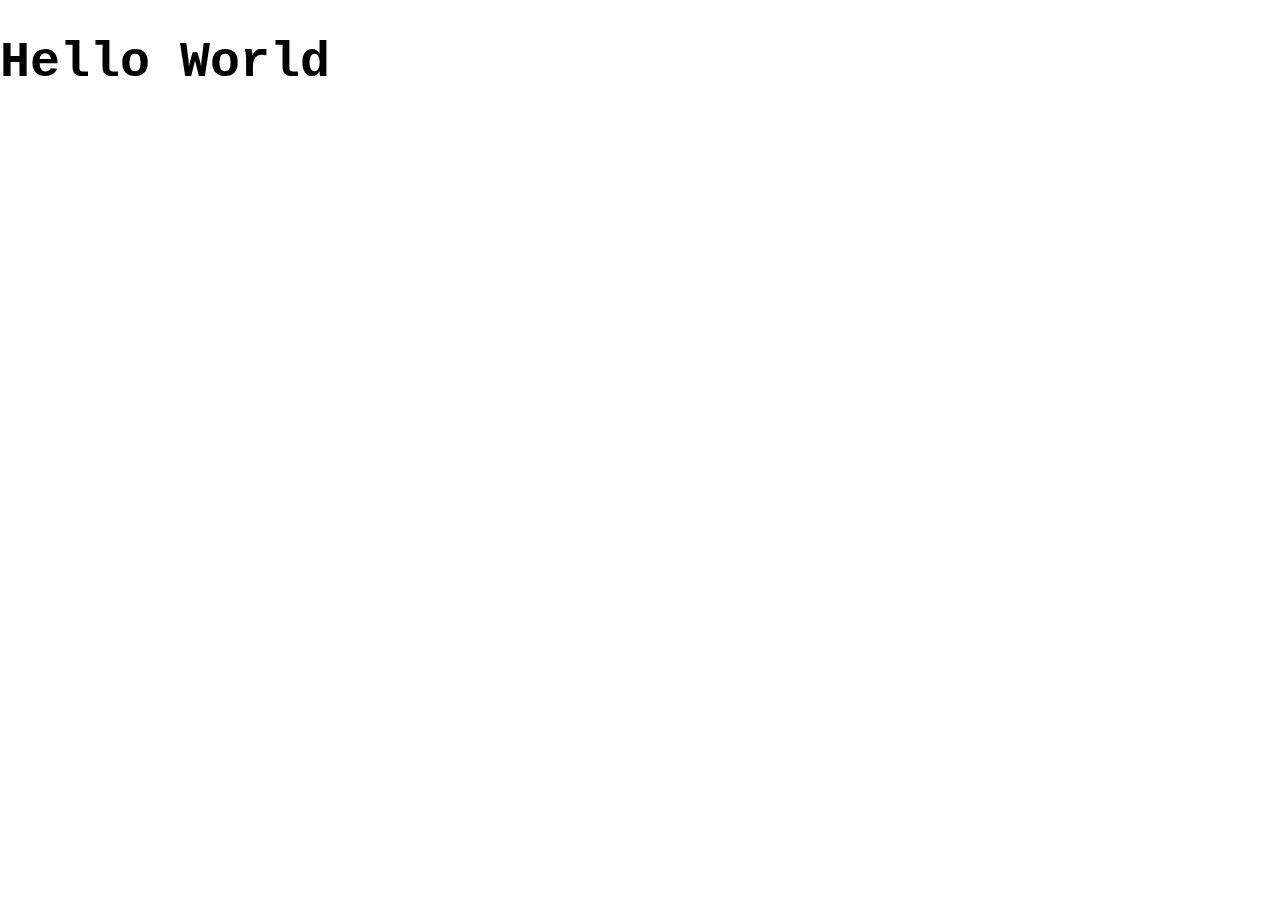
<file: CyberBS.html>
<!DOCTYPE html>
<html lang="en">
<head>
    <meta charset="UTF-8">
    <meta name="viewport" content="width=device-width, initial-scale=1.0">
    <title>Hello World</title>
    <link rel="stylesheet" href="styles.css">
</head>
<body>
    <div class="container">
        <h1>Hello World</h1>
    </div>
</body>
</html>
</file>
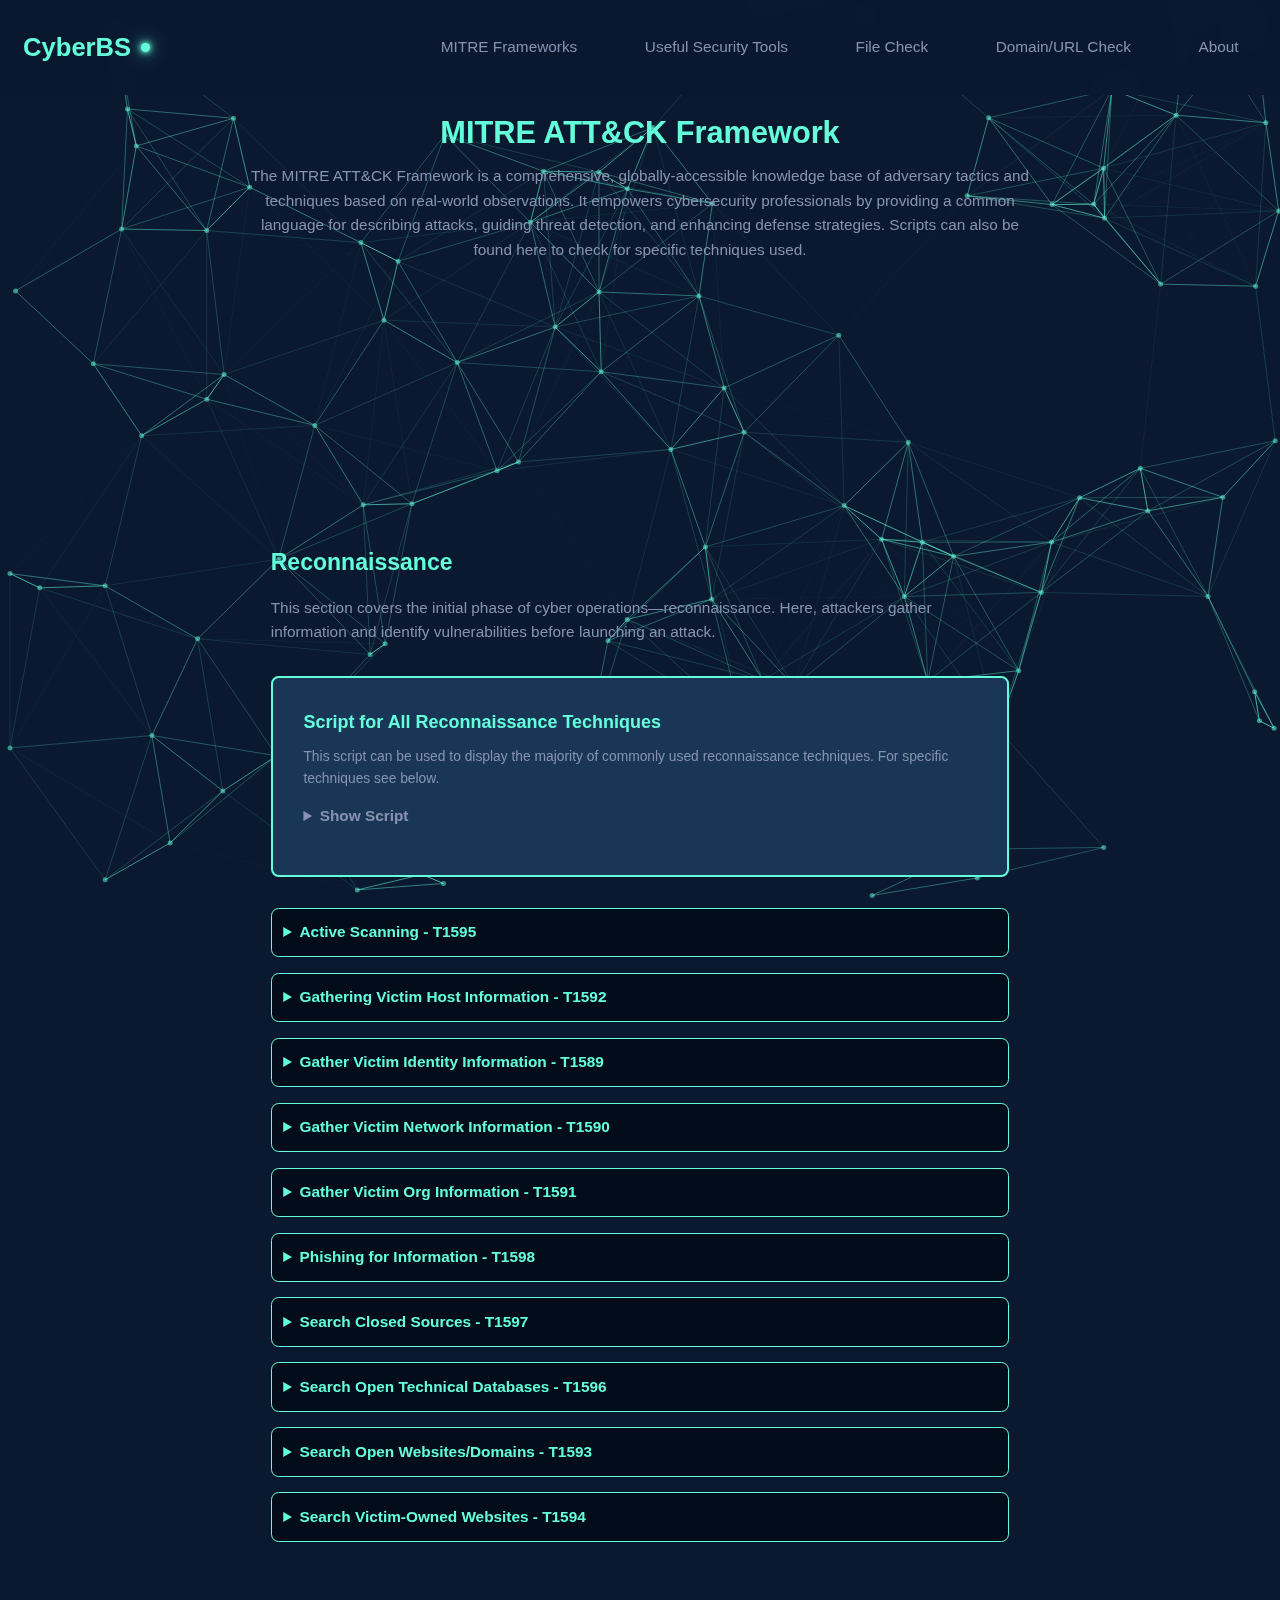
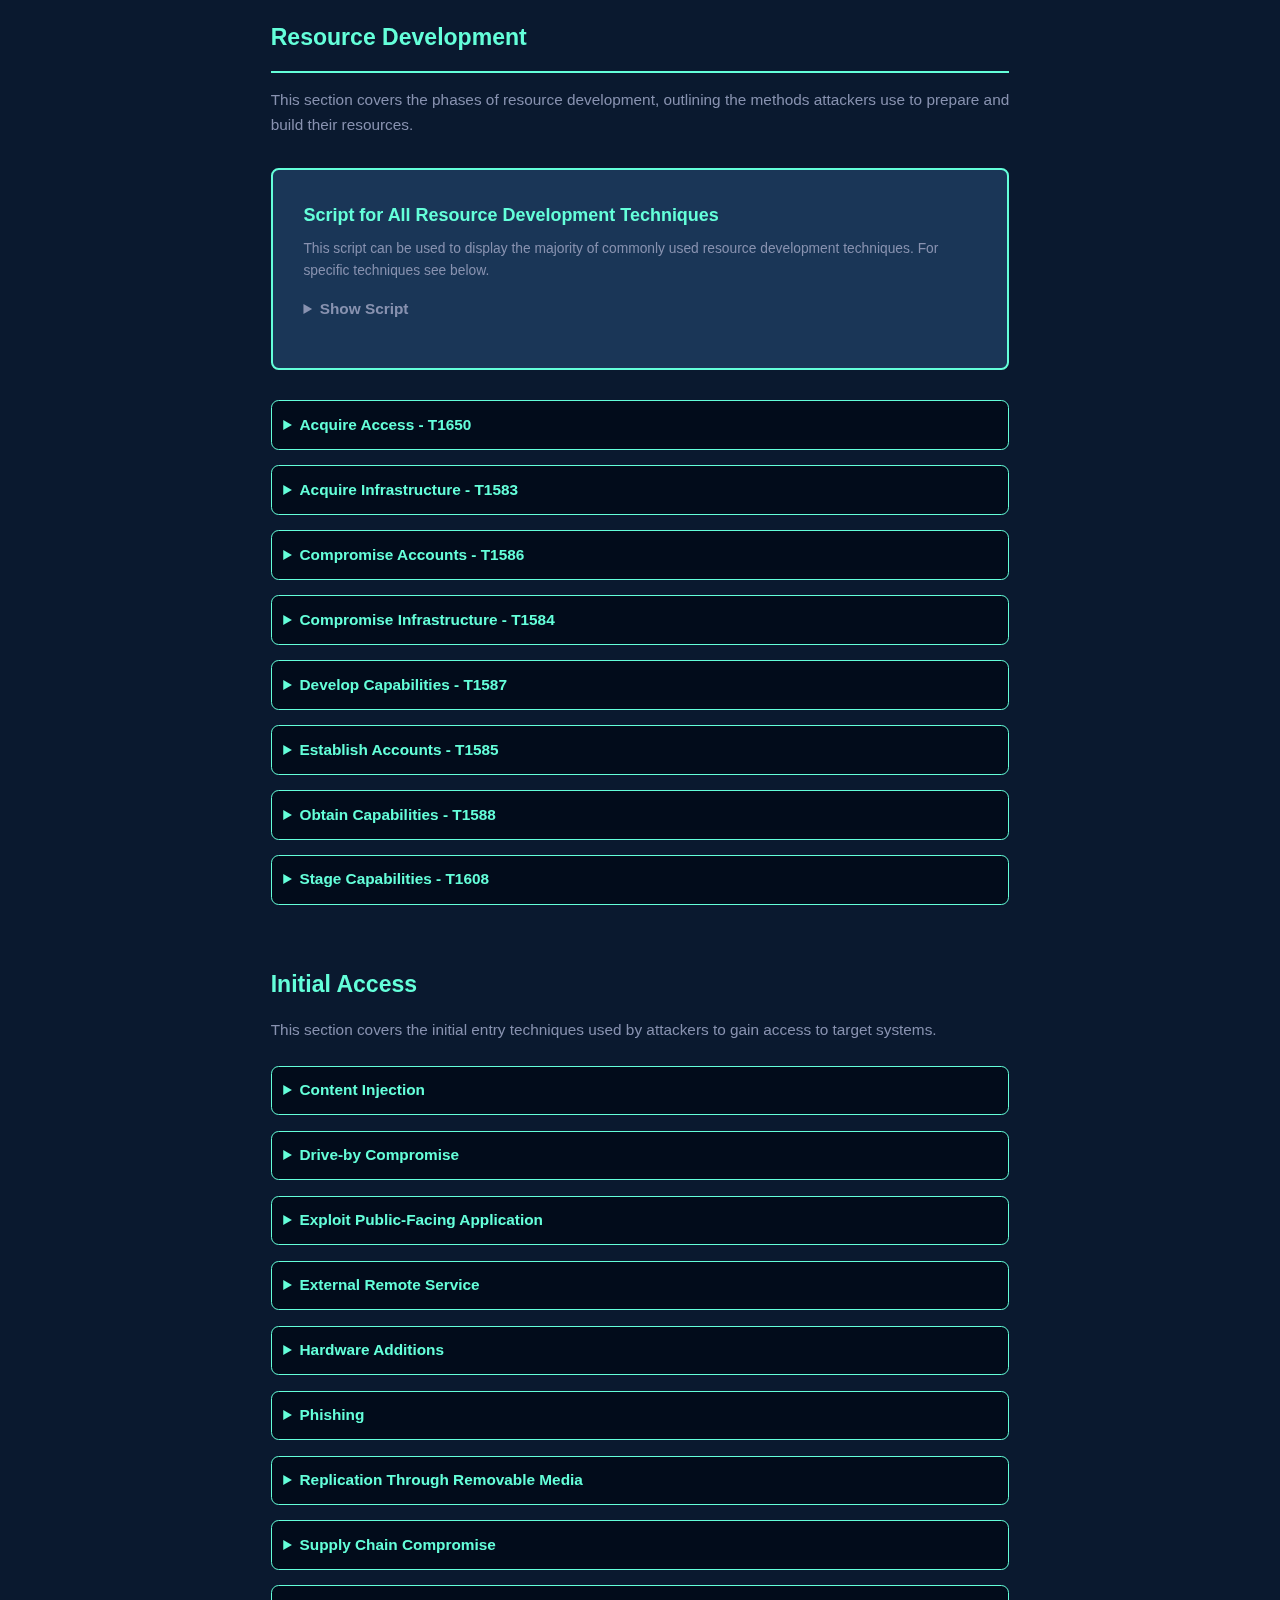
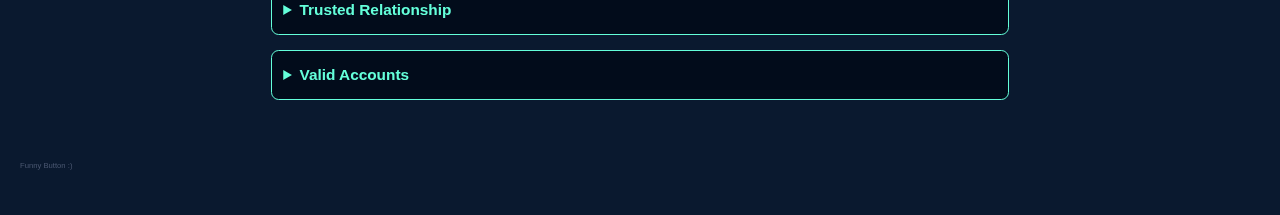
<file: pages/MITRE-ATT&CK-Framework.html>
<!DOCTYPE html>
<html lang="en">
<head>
  <meta http-equiv="X-Content-Type-Options" content="nosniff">
  <meta http-equiv="X-Frame-Options" content="DENY">
  <meta http-equiv="X-XSS-Protection" content="1; mode=block">
  <meta http-equiv="Content-Security-Policy" 
        content="default-src 'self'; 
                 script-src 'self' 'unsafe-inline' cdnjs.cloudflare.com; 
                 style-src 'self' 'unsafe-inline' cdnjs.cloudflare.com; 
                 img-src 'self' data:;
                 connect-src 'self';
                 font-src 'self' cdnjs.cloudflare.com;
                 frame-src 'none';
                 object-src 'none';
                 base-uri 'none';">
  <meta http-equiv="Strict-Transport-Security" content="max-age=31536000; includeSubDomains">
  <meta http-equiv="Referrer-Policy" content="strict-origin-when-cross-origin">
  <meta http-equiv="Permissions-Policy" content="geolocation=(), microphone=(), camera=(), usb=()">
  <meta http-equiv="Cache-Control" content="no-store, max-age=0">
  <meta http-equiv="Set-Cookie" content="name=value; Secure; HttpOnly; SameSite=Strict; Path=/">
  <meta charset="UTF-8">
  <link rel="icon" type="image/png" href="/favicon.png">
  <meta name="description" content="CyberBS | Cybersecurity. Discover tools, scans, and resources - Your go-to library for all things cybersecurity.">
  <meta name="viewport" content="width=device-width, initial-scale=1">
  <title>CyberBS | Cybersecurity Redefined</title>
  
  <link rel="stylesheet" 
    href="https://cdnjs.cloudflare.com/ajax/libs/font-awesome/6.0.0/css/all.min.css"
    integrity="sha512-9usAa10IRO0HhonpyAIVpjrylPvoDwiPUiKdWk5t3PyolY1cOd4DSE0Ga+ri4AuTroPR5aQvXU9xC6qOPnzFeg=="
    crossorigin="anonymous"
    referrerpolicy="no-referrer">

  <style>
    :root {
      --deep-space: #0a192f;
      --quantum-teal: #64ffda;
      --nebula-blue: #1a3657;
      --stellar-gray: #8892b0;
      --event-horizon: #020c1b;
    }
    html {
      font-size: clamp(12px, 1.2vw, 16px);
      overflow-y: scroll;
    }
    * {
      margin: 0;
      padding: 0;
      box-sizing: border-box;
      font-family: 'Inter', sans-serif;
    }
    body {
      background: var(--deep-space);
      color: var(--stellar-gray);
      line-height: 1.6;
      overflow-x: hidden;
    }
    /* Network canvas */
    .network-canvas {
      position: fixed;
      width: 100vw;
      height: 100vh;
      z-index: -1;
      pointer-events: none;
      will-change: transform;
    }
    /* NAVBAR */
    nav {
      position: fixed;
      top: 0;
      left: 0;
      width: 100%;
      z-index: 2;
      padding: clamp(0.75rem, 5%, 1.5rem);
      display: flex;
      justify-content: space-between;
      align-items: center;
      background: rgba(10, 25, 47, 0.97);
      backdrop-filter: blur(12px);
    }
    .progress-bar {
      position: absolute;
      bottom: 0;
      left: 0;
      height: 2px;
      background-color: var(--quantum-teal);
      width: 0;
      transition: width 0.2s ease;
    }
    .logo {
      font-size: clamp(1.5rem, 2vw, 2rem);
      font-weight: 600;
      color: var(--quantum-teal);
      position: relative;
      animation: glow 2s infinite alternate;
      text-decoration: none;
      display: flex;
      align-items: center;
    }
    .logo .pulsing-dot {
      width: 0.625rem;
      height: 0.625rem;
      background-color: var(--quantum-teal);
      border-radius: 50%;
      margin-left: 0.625rem;
      animation: pulse 1.5s infinite;
      box-shadow: 0 0 0.3125rem var(--quantum-teal),
                  0 0 0.625rem var(--quantum-teal),
                  0 0 1.25rem var(--quantum-teal);
    }
    @keyframes pulse {
      0% { transform: scale(0.8); opacity: 0.7; }
      50% { transform: scale(1.2); opacity: 1; }
      100% { transform: scale(0.8); opacity: 0.7; }
    }
    @keyframes glow {
      0% { text-shadow: 0 0 0.3125rem rgba(100, 255, 218, 0.5), 0 0 0.625rem rgba(100, 255, 218, 0.5); }
      100% { text-shadow: 0 0 1.25rem rgba(100, 255, 218, 0.8), 0 0 1.875rem rgba(100, 255, 218, 0.8); }
    }
    .logo::after {
      content: '';
      position: absolute;
      width: 100%;
      height: 0.125rem;
      background: var(--quantum-teal);
      bottom: -0.3125rem;
      left: 0;
      transform: scaleX(0);
      transform-origin: right;
      transition: transform 0.5s ease-in-out;
    }
    .logo:hover::after {
      transform: scaleX(1);
      transform-origin: left;
    }
    .nav-group {
      display: flex;
      gap: clamp(1rem, 3vw, 2rem);
    }
    .nav-item {
      position: relative;
      padding: 0.8rem 1.2rem;
      cursor: pointer;
      color: var(--stellar-gray);
      transition: all 0.3s ease;
    }
    .nav-item:hover { color: var(--quantum-teal); }
    .nav-item a {
      display: block;
      color: inherit;
      text-decoration: none;
    }
    /* Dropdown styling */
    .nav-item .dropdown-item {
      position: relative;
      display: block;
      padding: 1rem 1.5rem;
      color: var(--stellar-gray);
      text-decoration: none;
      transition: color 0.2s ease;
    }
    .nav-item .dropdown-item::before {
      content: '';
      position: absolute;
      bottom: 0;
      left: 0;
      width: 0%;
      height: 0.125rem;
      background-color: var(--quantum-teal);
      transition: width 0.3s ease;
    }
    .nav-item .dropdown-item:hover::before {
      width: 100%;
    }
    .nav-item .dropdown-item:hover {
      color: var(--quantum-teal);
      background: rgba(100, 255, 218, 0.05);
    }
    .dropdown {
      position: absolute;
      top: 100%;
      left: 0;
      background: rgba(10, 25, 47, 0.98);
      min-width: 15rem;
      display: none;
      border: 0.0625rem solid rgba(100, 255, 218, 0.1);
      border-radius: 0.25rem;
      box-shadow: 0 0.625rem 1.875rem rgba(2, 12, 27, 0.5);
      padding: 0.5rem 0;
      opacity: 0;
      transform: translateY(-0.625rem);
      transition: all 0.3s ease;
      margin-top: 0.5rem;
      z-index: 1000;
    }
    .nav-item:hover .dropdown,
    .dropdown:hover {
      display: block;
      opacity: 1;
      transform: translateY(0);
    }
    .hamburger {
      display: none;
      background: none;
      border: none;
      color: var(--quantum-teal);
      font-size: clamp(1.5rem, 4vw, 2rem);
      cursor: pointer;
      padding: 0.5rem;
    }
    @media (max-width: 768px) {
      .nav-group {
        position: fixed;
        top: 4.5rem;
        right: 0;
        background: var(--deep-space);
        flex-direction: column;
        width: min(90vw, 300px);
        padding: 1.5rem;
        transform: translateX(100%);
        border: 1px solid rgba(100, 255, 218, 0.1);
        transition: transform 0.3s ease;
      }
      .nav-group.active { transform: translateX(0); }
      .hamburger { display: block; }
      .dropdown {
        position: static;
        margin-top: 0.5rem;
        box-shadow: none;
        border: none;
      }
    }
    /* MITRE section and additional styles */
    #mitre-attack-description {
      text-align: center;
      margin-top: 6rem;
      padding: 1rem;
    }
    #mitre-attack-description h2 {
      color: var(--quantum-teal);
      font-size: clamp(1.5rem, 2.5vw, 2rem);
    }
    #mitre-attack-description p {
      color: var(--stellar-gray);
      max-width: 800px;
      margin: 0.5rem auto;
      font-size: clamp(1rem, 1.2vw, 1.125rem);
    }
    .mitre-boxes-container {
      display: flex;
      flex-wrap: wrap;
      justify-content: center;
      gap: 1rem;
      margin: 0 auto;
      max-width: 1200px;
    }
    .mitre-box {
      background: var(--deep-space);
      border: 2px solid var(--quantum-teal);
      color: var(--quantum-teal);
      padding: 0.75rem 1.5rem;
      font-size: clamp(0.9rem, 1.2vw, 1rem);
      cursor: pointer;
      border-radius: 0.5rem;
      transition: background 0.3s ease, transform 0.3s ease;
      opacity: 0;
      animation: fadeIn 1s forwards;
    }
    .mitre-box:hover {
      background: rgba(100, 255, 218, 0.1);
      transform: scale(1.05);
    }
    @keyframes fadeIn {
      from { opacity: 0; transform: translateY(-10px); }
      to { opacity: 1; transform: translateY(0); }
    }
    #mitre-nav {
      padding: 1rem 0;
      margin-top: 2rem;
    }
    /* Reconnaissance script area styling */
    .recon-script-area {
      background: var(--nebula-blue);
      padding: 2rem;
      margin: 2rem 0;
      border: 2px solid var(--quantum-teal);
      border-radius: 0.5rem;
    }
    .recon-script-area h3 {
      color: var(--quantum-teal);
      margin-bottom: 0.5rem;
    }
    .recon-script-area p {
      color: var(--stellar-gray);
      margin-bottom: 1rem;
      font-size: 0.9rem;
    }
    .recon-script-area pre {
      background: #f5f5f5;
      color: #333;
      padding: 1rem;
      overflow-x: auto;
      border-radius: 0.5rem;
    }
    .bottom-button-container {
      text-align: left;
      padding: 20px;
      margin-bottom: 20px;
    }
    .hidden-button {
      background: none;
      border: none;
      color: var(--stellar-gray);
      font-size: 0.5rem;
      cursor: pointer;
      padding: 0;
      margin: 0;
      text-decoration: none;
      opacity: 0.5;
      transition: opacity 0.3s ease;
    }
    .hidden-button:hover { 
      opacity: 1; 
      color: var(--quantum-teal);
    }
    /* Modal Styles */
    .modal {
      position: fixed;
      top: 0;
      left: 0;
      width: 100%;
      height: 100%;
      background-color: rgba(10, 25, 47, 0.95);
      display: flex;
      justify-content: center;
      align-items: center;
      z-index: 2000;
    }
    .modal-content {
      background: var(--deep-space);
      border: 1px solid var(--quantum-teal);
      padding: 2rem;
      text-align: center;
      border-radius: 0.5rem;
      max-width: 90%;
    }
    .modal-content p {
      color: var(--stellar-gray);
      margin-bottom: 1.5rem;
      font-size: 1rem;
    }
    .modal-buttons button {
      padding: 0.5rem 1rem;
      margin: 0 0.5rem;
      border: 1px solid var(--quantum-teal);
      background: transparent;
      color: var(--quantum-teal);
      cursor: pointer;
      transition: background 0.3s ease;
    }
    .modal-buttons button:hover {
      background: rgba(100, 255, 218, 0.05);
    }
  </style>
</head>
<body>
  <!-- Network canvas -->
  <canvas class="network-canvas" id="networkCanvas"></canvas>
  
  <!-- NAVBAR -->
  <nav>
    <a href="/index.html" class="logo">CyberBS<span class="pulsing-dot"></span></a>
    <button class="hamburger" aria-label="Menu">☰</button>
    <div class="nav-group">
      <div class="nav-item">
        MITRE Frameworks
        <div class="dropdown">
          <a href="/pages/MITRE-ATT&CK-Framework.html" class="dropdown-item" rel="noopener noreferrer">MITRE ATT&CK Framework</a>
          <div class="dropdown-item">MITRE D3FEND Framework</div>
          <div class="dropdown-item">MITRE Engage Framework</div>
        </div>
      </div>
      <div class="nav-item">
        Useful Security Tools
        <div class="dropdown">
          <div class="dropdown-item">System Checking Tools</div>
          <div class="dropdown-item">System Remediation Tools</div>
        </div>
      </div>
      <div class="nav-item">
        File Check
        <div class="dropdown">
          <a href="/pages/File-Virus-Scan.html" class="dropdown-item" rel="noopener noreferrer">File Virus Check</a>
          <div class="dropdown-item">File Data Viewer</div>
          <div class="dropdown-item">File EXIF Extractor</div>
        </div>
      </div>
      <div class="nav-item">
        Domain/URL Check
        <div class="dropdown">
          <div class="dropdown-item">URL Check</div>
          <div class="dropdown-item">Domain Check Tools</div>
        </div>
      </div>
      <div class="nav-item">
        <a href="/pages/About.html" rel="noopener noreferrer">About</a>
      </div>
    </div>
    <div class="progress-bar"></div>
  </nav>
  
  <!-- MITRE ATT&CK Framework Central Description -->
  <section id="mitre-attack-description">
    <h2>MITRE ATT&CK Framework</h2>
    <p>
      The MITRE ATT&CK Framework is a comprehensive, globally-accessible knowledge base of adversary tactics and techniques based on real-world observations.
      It empowers cybersecurity professionals by providing a common language for describing attacks, guiding threat detection, and enhancing defense strategies.
      Scripts can also be found here to check for specific techniques used.
    </p>
  </section>
  
  <!-- MITRE Navigation Boxes Section -->
  <section id="mitre-nav">
    <div class="mitre-boxes-container">
      <button class="mitre-box" data-target="section-reconnaissance">Reconnaissance</button>
      <button class="mitre-box" data-target="section-resource-development">Resource Development</button>
      <button class="mitre-box" data-target="section-initial-access">Initial Access</button>
      <button class="mitre-box" data-target="section-execution">Execution</button>
      <button class="mitre-box" data-target="section-persistence">Persistence</button>
      <button class="mitre-box" data-target="section-privilege-escalation">Privilege Escalation</button>
      <button class="mitre-box" data-target="section-defense-evasion">Defense Evasion</button>
      <button class="mitre-box" data-target="section-credential-access">Credential Access</button>
      <button class="mitre-box" data-target="section-discovery">Discovery</button>
      <button class="mitre-box" data-target="section-lateral-movement">Lateral Movement</button>
      <button class="mitre-box" data-target="section-collection">Collection</button>
      <button class="mitre-box" data-target="section-command-and-control">Command and Control</button>
      <button class="mitre-box" data-target="section-exfiltration">Exfiltration</button>
      <button class="mitre-box" data-target="section-impact">Impact</button>
    </div>
  </section>
  
  <!-- Reconnaissance Section (Full) -->
  <section id="section-reconnaissance" style="padding: 2rem; max-width: 800px; margin: auto; text-align: left;">
    <h2 style="color: var(--quantum-teal); margin-bottom: 1rem;">Reconnaissance</h2>
    <p style="color: var(--stellar-gray); margin-bottom: 1.5rem;">
      This section covers the initial phase of cyber operations—reconnaissance. Here, attackers gather information and identify vulnerabilities before launching an attack.
    </p>
    
    <!-- Reconnaissance Script Area -->
    <section class="recon-script-area">
      <h3>Script for All Reconnaissance Techniques</h3>
      <p>This script can be used to display the majority of commonly used reconnaissance techniques. For specific techniques see below.</p>
      <details>
        <summary style="cursor: pointer; font-weight: bold; margin-bottom: 1rem;">Show Script</summary>
        <pre>
// Reconnaissance script placeholder
function reconnaissanceScript() {
    // Implement reconnaissance techniques here
    console.log("Reconnaissance in progress...");
}
        </pre>
      </details>
    </section>
    
    <!-- Active Scanning -->
    <details style="background: var(--event-horizon); border: 1px solid var(--quantum-teal); border-radius: 0.5rem; margin-bottom: 1rem; padding: 0.75rem;">
      <summary style="cursor: pointer; font-weight: bold; color: var(--quantum-teal);">Active Scanning - T1595</summary>
      <p style="color: var(--stellar-gray); margin-top: 0.5rem;">
        Techniques include ping sweeps, port scanning, and banner grabbing to map out network structures and detect live hosts.
      </p>
      <!-- Sub-dropdown for Scanning IP Blocks -->
      <details style="background: var(--deep-space); border: 1px solid var(--quantum-teal); border-radius: 0.5rem; margin: 0.5rem 0; padding: 0.5rem;">
        <summary style="cursor: pointer; font-weight: bold; color: var(--quantum-teal);">Scanning IP Blocks - T1595.001</summary>
        <p style="color: var(--stellar-gray); margin-top: 0.5rem;">Description for Scanning IP Blocks</p>
        <details style="margin-top: 0.5rem;">
          <summary style="cursor: pointer; font-weight: bold;">Show Code</summary>
          <pre>
// Code block for Scanning IP Blocks
console.log("Scanning IP Blocks snippet");
          </pre>
        </details>
      </details>
      <!-- Sub-dropdown for Vulnerability Scanning -->
      <details style="background: var(--deep-space); border: 1px solid var(--quantum-teal); border-radius: 0.5rem; margin: 0.5rem 0; padding: 0.5rem;">
        <summary style="cursor: pointer; font-weight: bold; color: var(--quantum-teal);">Vulnerability Scanning - T1595.002</summary>
        <p style="color: var(--stellar-gray); margin-top: 0.5rem;">Description for Vulnerability Scanning.</p>
        <details style="margin-top: 0.5rem;">
          <summary style="cursor: pointer; font-weight: bold;">Show Code</summary>
          <pre>
// Code block for Vulnerability Scanning
console.log("Vulnerability Scanning snippet");
          </pre>
        </details>
      </details>
      <!-- Sub-dropdown for Wordlist Scanning -->
      <details style="background: var(--deep-space); border: 1px solid var(--quantum-teal); border-radius: 0.5rem; margin: 0.5rem 0; padding: 0.5rem;">
        <summary style="cursor: pointer; font-weight: bold; color: var(--quantum-teal);">Wordlist Scanning - T1595.003</summary>
        <p style="color: var(--stellar-gray); margin-top: 0.5rem;">Description for Wordlist Scanning</p>
        <details style="margin-top: 0.5rem;">
          <summary style="cursor: pointer; font-weight: bold;">Show Code</summary>
          <pre>
// Code block for Wordlist Scanning
console.log("Wordlist Scanning snippet");
          </pre>
        </details>
      </details>
    </details>
    
    <!-- Gathering Victim Host Information -->
    <details style="background: var(--event-horizon); border: 1px solid var(--quantum-teal); border-radius: 0.5rem; margin-bottom: 1rem; padding: 0.75rem;">
      <summary style="cursor: pointer; font-weight: bold; color: var(--quantum-teal);">Gathering Victim Host Information - T1592</summary>
      <p style="color: var(--stellar-gray); margin-top: 0.5rem;">
        This phase involves collecting detailed information about the victim's host including its hardware, software, firmware, and client configurations.
      </p>
      <!-- Hardware -->
      <details style="background: var(--deep-space); border: 1px solid var(--quantum-teal); border-radius: 0.5rem; margin: 0.5rem 0; padding: 0.5rem;">
        <summary style="cursor: pointer; font-weight: bold; color: var(--quantum-teal);">Hardware - T1592.001</summary>
        <p style="color: var(--stellar-gray); margin-top: 0.5rem;">Description for hardware enumeration and inventory.</p>
        <details style="margin-top: 0.5rem;">
          <summary style="cursor: pointer; font-weight: bold;">Show Code</summary>
          <pre>
// Code block for Hardware enumeration
console.log("Gathering Hardware information snippet");
          </pre>
        </details>
      </details>
      <!-- Software -->
      <details style="background: var(--deep-space); border: 1px solid var(--quantum-teal); border-radius: 0.5rem; margin: 0.5rem 0; padding: 0.5rem;">
        <summary style="cursor: pointer; font-weight: bold; color: var(--quantum-teal);">Software - T1592.002</summary>
        <p style="color: var(--stellar-gray); margin-top: 0.5rem;">Description for software inventory and version detection.</p>
        <details style="margin-top: 0.5rem;">
          <summary style="cursor: pointer; font-weight: bold;">Show Code</summary>
          <pre>
// Code block for Software inventory
console.log("Gathering Software information snippet");
          </pre>
        </details>
      </details>
      <!-- Firmware -->
      <details style="background: var(--deep-space); border: 1px solid var(--quantum-teal); border-radius: 0.5rem; margin: 0.5rem 0; padding: 0.5rem;">
        <summary style="cursor: pointer; font-weight: bold; color: var(--quantum-teal);">Firmware - T1592.003</summary>
        <p style="color: var(--stellar-gray); margin-top: 0.5rem;">Description for identifying firmware versions and potential vulnerabilities.</p>
        <details style="margin-top: 0.5rem;">
          <summary style="cursor: pointer; font-weight: bold;">Show Code</summary>
          <pre>
// Code block for Firmware details
console.log("Gathering Firmware information snippet");
          </pre>
        </details>
      </details>
      <!-- Client Configurations -->
      <details style="background: var(--deep-space); border: 1px solid var(--quantum-teal); border-radius: 0.5rem; margin: 0.5rem 0; padding: 0.5rem;">
        <summary style="cursor: pointer; font-weight: bold; color: var(--quantum-teal);">Client Configurations - T1592.004</summary>
        <p style="color: var(--stellar-gray); margin-top: 0.5rem;">Description for gathering client configuration details such as network settings and installed services.</p>
        <details style="margin-top: 0.5rem;">
          <summary style="cursor: pointer; font-weight: bold;">Show Code</summary>
          <pre>
// Code block for Client Configurations
console.log("Gathering Client Configurations snippet");
          </pre>
        </details>
      </details>
    </details>
    
    <!-- Gather Victim Identity Information -->
    <details style="background: var(--event-horizon); border: 1px solid var(--quantum-teal); border-radius: 0.5rem; padding: 0.75rem;">
      <summary style="cursor: pointer; font-weight: bold; color: var(--quantum-teal);">Gather Victim Identity Information - T1589</summary>
      <p style="color: var(--stellar-gray); margin-top: 0.5rem;">
        This phase focuses on collecting identity-related details such as credentials, email addresses, and employee names to build a profile of the target.
      </p>
      <!-- Credentials -->
      <details style="background: var(--deep-space); border: 1px solid var(--quantum-teal); border-radius: 0.5rem; margin: 0.5rem 0; padding: 0.5rem;">
        <summary style="cursor: pointer; font-weight: bold; color: var(--quantum-teal);">Credentials - T1589.001</summary>
        <p style="color: var(--stellar-gray); margin-top: 0.5rem;">Description for harvesting user credentials and login details.</p>
        <details style="margin-top: 0.5rem;">
          <summary style="cursor: pointer; font-weight: bold;">Show Code</summary>
          <pre>
// Code block for Credentials harvesting
console.log("Gathering Credentials snippet");
          </pre>
        </details>
      </details>
      <!-- Email Addresses -->
      <details style="background: var(--deep-space); border: 1px solid var(--quantum-teal); border-radius: 0.5rem; margin: 0.5rem 0; padding: 0.5rem;">
        <summary style="cursor: pointer; font-weight: bold; color: var(--quantum-teal);">Email Addresses - T1589.002</summary>
        <p style="color: var(--stellar-gray); margin-top: 0.5rem;">Description for extracting email addresses from public sources and breaches.</p>
        <details style="margin-top: 0.5rem;">
          <summary style="cursor: pointer; font-weight: bold;">Show Code</summary>
          <pre>
// Code block for Email Addresses extraction
console.log("Gathering Email Addresses snippet");
          </pre>
        </details>
      </details>
      <!-- Employee Names -->
      <details style="background: var(--deep-space); border: 1px solid var(--quantum-teal); border-radius: 0.5rem; margin: 0.5rem 0; padding: 0.5rem;">
        <summary style="cursor: pointer; font-weight: bold; color: var(--quantum-teal);">Employee Names - T1589.003</summary>
        <p style="color: var(--stellar-gray); margin-top: 0.5rem;">Description for identifying and gathering employee names from social media and company directories.</p>
        <details style="margin-top: 0.5rem;">
          <summary style="cursor: pointer; font-weight: bold;">Show Code</summary>
          <pre>
// Code block for Employee Names retrieval
console.log("Gathering Employee Names snippet");
          </pre>
        </details>
      </details>
    </details>
    
    <!-- Gather Victim Network Information -->
    <details style="background: var(--event-horizon); border: 1px solid var(--quantum-teal); border-radius: 0.5rem; margin: 1rem 0; padding: 0.75rem;">
      <summary style="cursor: pointer; font-weight: bold; color: var(--quantum-teal);">Gather Victim Network Information - T1590</summary>
      <p style="color: var(--stellar-gray); margin-top: 0.5rem;">
        Collect network-related details such as IP addresses, Active Directory mappings, and network device inventories.
      </p>
      <!-- Domain Properties -->
      <details style="background: var(--deep-space); border: 1px solid var(--quantum-teal); border-radius: 0.5rem; margin: 0.5rem 0; padding: 0.5rem;">
        <summary style="cursor: pointer; font-weight: bold; color: var(--quantum-teal);">Domain Properties - T1590.001</summary>
        <p style="color: var(--stellar-gray); margin-top: 0.5rem;">Identify and enumerate domain-related properties of the victim network.</p>
        <details style="margin-top: 0.5rem;">
          <summary style="cursor: pointer; font-weight: bold;">Show Code</summary>
          <pre>
// Code snippet for Domain Properties discovery
console.log("Domain Properties snippet");
          </pre>
        </details>
      </details>
      <!-- DNS -->
      <details style="background: var(--deep-space); border: 1px solid var(--quantum-teal); border-radius: 0.5rem; margin: 0.5rem 0; padding: 0.5rem;">
        <summary style="cursor: pointer; font-weight: bold; color: var(--quantum-teal);">DNS - T1590.002</summary>
        <p style="color: var(--stellar-gray); margin-top: 0.5rem;">Map and enumerate the victim’s DNS records and Active Directory mappings.</p>
        <details style="margin-top: 0.5rem;">
          <summary style="cursor: pointer; font-weight: bold;">Show Code</summary>
          <pre>
// Code snippet for DNS mapping
console.log("DNS mapping snippet");
          </pre>
        </details>
      </details>
      <!-- Network Trust Dependencies -->
      <details style="background: var(--deep-space); border: 1px solid var(--quantum-teal); border-radius: 0.5rem; margin: 0.5rem 0; padding: 0.5rem;">
        <summary style="cursor: pointer; font-weight: bold; color: var(--quantum-teal);">Network Trust Dependencies - T1590.003</summary>
        <p style="color: var(--stellar-gray); margin-top: 0.5rem;">Enumerate trust relationships and dependencies within the victim network.</p>
        <details style="margin-top: 0.5rem;">
          <summary style="cursor: pointer; font-weight: bold;">Show Code</summary>
          <pre>
// Code snippet for Network Trust Dependencies
console.log("Network Trust Dependencies snippet");
          </pre>
        </details>
      </details>
      <!-- Network Topology -->
      <details style="background: var(--deep-space); border: 1px solid var(--quantum-teal); border-radius: 0.5rem; margin: 0.5rem 0; padding: 0.5rem;">
        <summary style="cursor: pointer; font-weight: bold; color: var(--quantum-teal);">Network Topology - T1590.004</summary>
        <p style="color: var(--stellar-gray); margin-top: 0.5rem;">Visualize and analyze the layout of the victim's network devices and connections.</p>
        <details style="margin-top: 0.5rem;">
          <summary style="cursor: pointer; font-weight: bold;">Show Code</summary>
          <pre>
// Code snippet for Network Topology mapping
console.log("Network Topology snippet");
          </pre>
        </details>
      </details>
      <!-- IP Addresses -->
      <details style="background: var(--deep-space); border: 1px solid var(--quantum-teal); border-radius: 0.5rem; margin: 0.5rem 0; padding: 0.5rem;">
        <summary style="cursor: pointer; font-weight: bold; color: var(--quantum-teal);">IP Addresses - T1590.005</summary>
        <p style="color: var(--stellar-gray); margin-top: 0.5rem;">Enumerate IP addresses assigned to the victim network.</p>
        <details style="margin-top: 0.5rem;">
          <summary style="cursor: pointer; font-weight: bold;">Show Code</summary>
          <pre>
// Code snippet for IP Addresses enumeration
console.log("IP Addresses snippet");
          </pre>
        </details>
      </details>
      <!-- Network Security Appliances -->
      <details style="background: var(--deep-space); border: 1px solid var(--quantum-teal); border-radius: 0.5rem; margin: 0.5rem 0; padding: 0.5rem;">
        <summary style="cursor: pointer; font-weight: bold; color: var(--quantum-teal);">Network Security Appliances - T1590.006</summary>
        <p style="color: var(--stellar-gray); margin-top: 0.5rem;">Identify and enumerate firewalls, IDS/IPS, and other security appliances protecting the victim network.</p>
        <details style="margin-top: 0.5rem;">
          <summary style="cursor: pointer; font-weight: bold;">Show Code</summary>
          <pre>
// Code snippet for Network Security Appliances discovery
console.log("Network Security Appliances snippet");
          </pre>
        </details>
      </details>
    </details>
    
    <!-- Gather Victim Org Information -->
    <details style="background: var(--event-horizon); border: 1px solid var(--quantum-teal); border-radius: 0.5rem; margin: 1rem 0; padding: 0.75rem;">
      <summary style="cursor: pointer; font-weight: bold; color: var(--quantum-teal);">Gather Victim Org Information - T1591</summary>
      <p style="color: var(--stellar-gray); margin-top: 0.5rem;">
        Collecting organization details such as name, location, size, and type.
      </p>
      <!-- Determine Physical Locations -->
      <details style="background: var(--deep-space); border: 1px solid var(--quantum-teal); border-radius: 0.5rem; margin: 0.5rem 0; padding: 0.5rem;">
        <summary style="cursor: pointer; font-weight: bold; color: var(--quantum-teal);">Determine Physical Locations - T1591.001</summary>
        <p style="color: var(--stellar-gray); margin-top: 0.5rem;">Retrieve the official name and known aliases of the organization.</p>
        <details style="margin-top: 0.5rem;">
          <summary style="cursor: pointer; font-weight: bold;">Show Code</summary>
          <pre>
// Code snippet for retrieving organization name
console.log("Gathering Organization Name snippet");
          </pre>
        </details>
      </details>
      <!-- Business Relationships -->
      <details style="background: var(--deep-space); border: 1px solid var(--quantum-teal); border-radius: 0.5rem; margin: 0.5rem 0; padding: 0.5rem;">
        <summary style="cursor: pointer; font-weight: bold; color: var(--quantum-teal);">Business Relationships - T1591.002</summary>
        <p style="color: var(--stellar-gray); margin-top: 0.5rem;">Determine the headquarters and branch locations.</p>
        <details style="margin-top: 0.5rem;">
          <summary style="cursor: pointer; font-weight: bold;">Show Code</summary>
          <pre>
// Code snippet for retrieving organization location
console.log("Gathering Organization Location snippet");
          </pre>
        </details>
      </details>
      <!-- Identify Business Tempo -->
      <details style="background: var(--deep-space); border: 1px solid var(--quantum-teal); border-radius: 0.5rem; margin: 0.5rem 0; padding: 0.5rem;">
        <summary style="cursor: pointer; font-weight: bold; color: var(--quantum-teal);">Identify Business Tempo - T1591.003</summary>
        <p style="color: var(--stellar-gray); margin-top: 0.5rem;">Identify the number of employees and revenue scale.</p>
        <details style="margin-top: 0.5rem;">
          <summary style="cursor: pointer; font-weight: bold;">Show Code</summary>
          <pre>
// Code snippet for retrieving organization size
console.log("Gathering Organization Size snippet");
          </pre>
        </details>
      </details>
      <!-- Identify Roles -->
      <details style="background: var(--deep-space); border: 1px solid var(--quantum-teal); border-radius: 0.5rem; margin: 0.5rem 0; padding: 0.5rem;">
        <summary style="cursor: pointer; font-weight: bold; color: var(--quantum-teal);">Identify Roles - T1591.004</summary>
        <p style="color: var(--stellar-gray); margin-top: 0.5rem;">Classify the organization (public, private, government, etc.).</p>
        <details style="margin-top: 0.5rem;">
          <summary style="cursor: pointer; font-weight: bold;">Show Code</summary>
          <pre>
// Code snippet for retrieving organization type
console.log("Gathering Organization Type snippet");
          </pre>
        </details>
      </details>
    </details>
    
    <!-- Phishing for Information -->
    <details style="background: var(--event-horizon); border: 1px solid var(--quantum-teal); border-radius: 0.5rem; margin: 1rem 0; padding: 0.75rem;">
      <summary style="cursor: pointer; font-weight: bold; color: var(--quantum-teal);">Phishing for Information - T1598</summary>
      <p style="color: var(--stellar-gray); margin-top: 0.5rem;">
        Techniques targeting users to extract sensitive data via deceptive communications.
      </p>
      <!-- Spear Phishing -->
      <details style="background: var(--deep-space); border: 1px solid var(--quantum-teal); border-radius: 0.5rem; margin: 0.5rem 0; padding: 0.5rem;">
        <summary style="cursor: pointer; font-weight: bold; color: var(--quantum-teal);">Spearphishing Service - T1598.001</summary>
        <p style="color: var(--stellar-gray); margin-top: 0.5rem;">Targeted phishing to specific individuals within the organization.</p>
        <details style="margin-top: 0.5rem;">
          <summary style="cursor: pointer; font-weight: bold;">Show Code</summary>
          <pre>
// Code snippet for spear phishing technique
console.log("Spear Phishing snippet");
          </pre>
        </details>
      </details>
      <!-- Whaling -->
      <details style="background: var(--deep-space); border: 1px solid var(--quantum-teal); border-radius: 0.5rem; margin: 0.5rem 0; padding: 0.5rem;">
        <summary style="cursor: pointer; font-weight: bold; color: var(--quantum-teal);">Spearphishing Attachment - T1598.002</summary>
        <p style="color: var(--stellar-gray); margin-top: 0.5rem;">Phishing targeting high-level executives.</p>
        <details style="margin-top: 0.5rem;">
          <summary style="cursor: pointer; font-weight: bold;">Show Code</summary>
          <pre>
// Code snippet for whaling technique
console.log("Whaling snippet");
          </pre>
        </details>
      </details>
      <!-- Clone Phishing -->
      <details style="background: var(--deep-space); border: 1px solid var(--quantum-teal); border-radius: 0.5rem; margin: 0.5rem 0; padding: 0.5rem;">
        <summary style="cursor: pointer; font-weight: bold; color: var(--quantum-teal);">Spearphishing Link - T1598.003</summary>
        <p style="color: var(--stellar-gray); margin-top: 0.5rem;">Duplicate legitimate emails with malicious modifications.</p>
        <details style="margin-top: 0.5rem;">
          <summary style="cursor: pointer; font-weight: bold;">Show Code</summary>
          <pre>
// Code snippet for clone phishing technique
console.log("Clone Phishing snippet");
          </pre>
        </details>
      </details>
      <!-- Vishing -->
      <details style="background: var(--deep-space); border: 1px solid var(--quantum-teal); border-radius: 0.5rem; margin: 0.5rem 0; padding: 0.5rem;">
        <summary style="cursor: pointer; font-weight: bold; color: var(--quantum-teal);">Spearphishing Voice - T1598.004</summary>
        <p style="color: var(--stellar-gray); margin-top: 0.5rem;">Voice phishing to trick users into divulging information.</p>
        <details style="margin-top: 0.5rem;">
          <summary style="cursor: pointer; font-weight: bold;">Show Code</summary>
          <pre>
// Code snippet for vishing technique
console.log("Vishing snippet");
          </pre>
        </details>
      </details>
    </details>
    
    <!-- Search Closed Sources -->
    <details style="background: var(--event-horizon); border: 1px solid var(--quantum-teal); border-radius: 0.5rem; margin: 1rem 0; padding: 0.75rem;">
      <summary style="cursor: pointer; font-weight: bold; color: var(--quantum-teal);">Search Closed Sources - T1597</summary>
      <p style="color: var(--stellar-gray); margin-top: 0.5rem;">
        Accessing non-public databases and internal document repositories.
      </p>
      <!-- Threat Intel Vendors -->
      <details style="background: var(--deep-space); border: 1px solid var(--quantum-teal); border-radius: 0.5rem; margin: 0.5rem 0; padding: 0.5rem;">
        <summary style="cursor: pointer; font-weight: bold;">Threat Intel Vendors - T1597.001</summary>
        <p style="color: var(--stellar-gray); margin-top: 0.5rem;">Query internal or subscription-based databases.</p>
        <details style="margin-top: 0.5rem;">
          <summary style="cursor: pointer; font-weight: bold;">Show Code</summary>
          <pre>
// Code snippet for querying a private database
console.log("Private Database query snippet");
          </pre>
        </details>
      </details>
      <!-- Purchase Technical Data -->
      <details style="background: var(--deep-space); border: 1px solid var(--quantum-teal); border-radius: 0.5rem; margin: 0.5rem 0; padding: 0.5rem;">
        <summary style="cursor: pointer; font-weight: bold;">Purchase Technical Data - T1597.002</summary>
        <p style="color: var(--stellar-gray); margin-top: 0.5rem;">Search through company archives and secured documents.</p>
        <details style="margin-top: 0.5rem;">
          <summary style="cursor: pointer; font-weight: bold;">Show Code</summary>
          <pre>
// Code snippet for accessing internal repositories
console.log("Internal Repositories query snippet");
          </pre>
        </details>
      </details>
    </details>
    
    <!-- Search Open Technical Databases -->
    <details style="background: var(--event-horizon); border: 1px solid var(--quantum-teal); border-radius: 0.5rem; margin: 1rem 0; padding: 0.75rem;">
      <summary style="cursor: pointer; font-weight: bold; color: var(--quantum-teal);">Search Open Technical Databases - T1596</summary>
      <p style="color: var(--stellar-gray); margin-top: 0.5rem;">
        Query open-source technical databases for publicly available network and vulnerability data.
      </p>
      <!-- DNS/Passive DNS -->
      <details style="background: var(--deep-space); border: 1px solid var(--quantum-teal); border-radius: 0.5rem; margin: 0.5rem 0; padding: 0.5rem;">
        <summary style="cursor: pointer; font-weight: bold;">DNS/Passive DNS - T1596.001</summary>
        <p style="color: var(--stellar-gray); margin-top: 0.5rem;">Search the Shodan database for exposed devices and services.</p>
        <details style="margin-top: 0.5rem;">
          <summary style="cursor: pointer; font-weight: bold;">Show Code</summary>
          <pre>
// Code snippet for querying Shodan
console.log("Shodan query snippet");
          </pre>
        </details>
      </details>
      <!-- WHOIS -->
      <details style="background: var(--deep-space); border: 1px solid var(--quantum-teal); border-radius: 0.5rem; margin: 0.5rem 0; padding: 0.5rem;">
        <summary style="cursor: pointer; font-weight: bold;">WHOIS - T1596.002</summary>
        <p style="color: var(--stellar-gray); margin-top: 0.5rem;">Utilize Censys for detailed internet-wide scanning information.</p>
        <details style="margin-top: 0.5rem;">
          <summary style="cursor: pointer; font-weight: bold;">Show Code</summary>
          <pre>
// Code snippet for querying Censys
console.log("Censys query snippet");
          </pre>
        </details>
      </details>
      <!-- Digital Certificates -->
      <details style="background: var(--deep-space); border: 1px solid var(--quantum-teal); border-radius: 0.5rem; margin: 0.5rem 0; padding: 0.5rem;">
        <summary style="cursor: pointer; font-weight: bold;">Digital Certificates - T1596.003</summary>
        <p style="color: var(--stellar-gray); margin-top: 0.5rem;">Leverage ZoomEye to find network devices and vulnerabilities.</p>
        <details style="margin-top: 0.5rem;">
          <summary style="cursor: pointer; font-weight: bold;">Show Code</summary>
          <pre>
// Code snippet for querying ZoomEye
console.log("ZoomEye query snippet");
          </pre>
        </details>
      </details>
      <!-- CDNs -->
      <details style="background: var(--deep-space); border: 1px solid var(--quantum-teal); border-radius: 0.5rem; margin: 0.5rem 0; padding: 0.5rem;">
        <summary style="cursor: pointer; font-weight: bold;">CDNs - T1596.004</summary>
        <p style="color: var(--stellar-gray); margin-top: 0.5rem;">Access BinaryEdge data for insights into exposed infrastructure.</p>
        <details style="margin-top: 0.5rem;">
          <summary style="cursor: pointer; font-weight: bold;">Show Code</summary>
          <pre>
// Code snippet for querying BinaryEdge
console.log("BinaryEdge query snippet");
          </pre>
        </details>
      </details>
      <!-- Scan Databases -->
      <details style="background: var(--deep-space); border: 1px solid var(--quantum-teal); border-radius: 0.5rem; margin: 0.5rem 0; padding: 0.5rem;">
        <summary style="cursor: pointer; font-weight: bold;">Scan Databases - T1596.005</summary>
        <p style="color: var(--stellar-gray); margin-top: 0.5rem;">Gather threat intelligence from RiskIQ's open data sources.</p>
        <details style="margin-top: 0.5rem;">
          <summary style="cursor: pointer; font-weight: bold;">Show Code</summary>
          <pre>
// Code snippet for querying RiskIQ
console.log("RiskIQ query snippet");
          </pre>
        </details>
      </details>
    </details>
    
    <!-- Search Open Websites/Domains -->
    <details style="background: var(--event-horizon); border: 1px solid var(--quantum-teal); border-radius: 0.5rem; margin: 1rem 0; padding: 0.75rem;">
      <summary style="cursor: pointer; font-weight: bold; color: var(--quantum-teal);">Search Open Websites/Domains - T1593</summary>
      <p style="color: var(--stellar-gray); margin-top: 0.5rem;">
        Look up public website data, domain history, and subdomain information.
      </p>
      <!-- Social Media -->
      <details style="background: var(--deep-space); border: 1px solid var(--quantum-teal); border-radius: 0.5rem; margin: 0.5rem 0; padding: 0.5rem;">
        <summary style="cursor: pointer; font-weight: bold; color: var(--quantum-teal);">Social Media - T1593.001</summary>
        <p style="color: var(--stellar-gray); margin-top: 0.5rem;">Perform WHOIS lookups for registration details.</p>
        <details style="margin-top: 0.5rem;">
          <summary style="cursor: pointer; font-weight: bold;">Show Code</summary>
          <pre>
// Code snippet for WHOIS lookup
console.log("WHOIS lookup snippet");
          </pre>
        </details>
      </details>
      <!-- Domain History -->
      <details style="background: var(--deep-space); border: 1px solid var(--quantum-teal); border-radius: 0.5rem; margin: 0.5rem 0; padding: 0.5rem;">
        <summary style="cursor: pointer; font-weight: bold; color: var(--quantum-teal);">Search Engines - T1593.002</summary>
        <p style="color: var(--stellar-gray); margin-top: 0.5rem;">Retrieve historical data and changes for a domain.</p>
        <details style="margin-top: 0.5rem;">
          <summary style="cursor: pointer; font-weight: bold;">Show Code</summary>
          <pre>
// Code snippet for domain history lookup
console.log("Domain History snippet");
          </pre>
        </details>
      </details>
      <!-- Code Repositories -->
      <details style="background: var(--deep-space); border: 1px solid var(--quantum-teal); border-radius: 0.5rem; margin: 0.5rem 0; padding: 0.5rem;">
        <summary style="cursor: pointer; font-weight: bold; color: var(--quantum-teal);">Code Repositories - T1593.003</summary>
        <p style="color: var(--stellar-gray); margin-top: 0.5rem;">List and analyze subdomains for the target.</p>
        <details style="margin-top: 0.5rem;">
          <summary style="cursor: pointer; font-weight: bold;">Show Code</summary>
          <pre>
// Code snippet for subdomain enumeration
console.log("Subdomain Enumeration snippet");
          </pre>
        </details>
      </details>
    </details>
    
    <!-- Search Victim-Owned Websites -->
    <details style="background: var(--event-horizon); border: 1px solid var(--quantum-teal); border-radius: 0.5rem; margin: 1rem 0; padding: 0.75rem;">
      <summary style="cursor: pointer; font-weight: bold; color: var(--quantum-teal);">Search Victim-Owned Websites - T1594</summary>
      <p style="color: var(--stellar-gray); margin-top: 0.5rem;">
        Direct search of websites owned and managed by the victim organization.
      </p>
      <details style="margin-top: 0.5rem;">
        <summary style="cursor: pointer; font-weight: bold;">Show Code</summary>
        <pre>
// Code snippet for searching victim-owned websites
console.log("Victim-Owned Websites search snippet");
        </pre>
      </details>
    </details>
  </section>

<!-- Resource Development Section -->
<section id="section-resource-development" style="padding: 2rem; max-width: 800px; margin: auto; text-align: left;">
  <h2 style="color: var(--quantum-teal); margin-bottom: 1rem;">Resource Development</h2>
  <hr style="border: 1px solid var(--quantum-teal); margin: 1rem 0;">
  <p style="color: var(--stellar-gray); margin-bottom: 1.5rem;">
    This section covers the phases of resource development, outlining the methods attackers use to prepare and build their resources.
  </p>
  
  <!-- Resource Development Script Area -->
  <section class="recon-script-area">
    <h3>Script for All Resource Development Techniques</h3>
    <p>This script can be used to display the majority of commonly used resource development techniques. For specific techniques see below.</p>
    <details>
      <summary style="cursor: pointer; font-weight: bold; margin-bottom: 1rem;">Show Script</summary>
      <pre>
// Resource Development script placeholder
function resourceDevelopmentScript() {
    // Implement resource development techniques here
    console.log("Resource development in progress...");
}
      </pre>
    </details>
  </section>
  
  <!-- Acquire Access (no subdropdown) -->
  <details style="background: var(--event-horizon); border: 1px solid var(--quantum-teal); border-radius: 0.5rem; margin-bottom: 1rem; padding: 0.75rem;">
    <summary style="cursor: pointer; font-weight: bold; color: var(--quantum-teal);">Acquire Access - T1650</summary>
    <p style="color: var(--stellar-gray); margin-top: 0.5rem;">Description for Acquire Access.</p>
    <details style="margin-top: 0.5rem;">
      <summary style="cursor: pointer; font-weight: bold;">Show Code</summary>
      <pre>
// Code snippet for Acquire Access
console.log("Acquire Access snippet");
      </pre>
    </details>
  </details>
  
  <!-- Acquire Infrastructure (8 sub-dropdowns) -->
  <details style="background: var(--event-horizon); border: 1px solid var(--quantum-teal); border-radius: 0.5rem; margin-bottom: 1rem; padding: 0.75rem;">
    <summary style="cursor: pointer; font-weight: bold; color: var(--quantum-teal);">Acquire Infrastructure - T1583</summary>
    <p style="color: var(--stellar-gray); margin-top: 0.5rem;">Description for Acquire Infrastructure.</p>
    
    <!-- Domains -->
    <details style="background: var(--deep-space); border: 1px solid var(--quantum-teal); border-radius: 0.5rem; margin: 0.5rem 0; padding: 0.5rem;">
      <summary style="cursor: pointer; font-weight: bold; color: var(--quantum-teal);">Domains - T1583.001</summary>
      <p>Description for sub-item 1.</p>
      <details style="margin-top: 0.5rem;">
        <summary style="cursor: pointer; font-weight: bold;">Show Code</summary>
        <pre>
// Code snippet for Sub-item 1
console.log("Sub-item 1 snippet");
        </pre>
      </details>
    </details>
    
    <!-- DNS Server -->
    <details style="background: var(--deep-space); border: 1px solid var(--quantum-teal); border-radius: 0.5rem; margin: 0.5rem 0; padding: 0.5rem;">
      <summary style="cursor: pointer; font-weight: bold; color: var(--quantum-teal);">DNS Server - T1583.002</summary>
      <p>Description for sub-item 2.</p>
      <details style="margin-top: 0.5rem;">
        <summary style="cursor: pointer; font-weight: bold;">Show Code</summary>
        <pre>
// Code snippet for Sub-item 2
console.log("Sub-item 2 snippet");
        </pre>
      </details>
    </details>
    
    <!-- Virtual Private Server -->
    <details style="background: var(--deep-space); border: 1px solid var(--quantum-teal); border-radius: 0.5rem; margin: 0.5rem 0; padding: 0.5rem;">
      <summary style="cursor: pointer; font-weight: bold; color: var(--quantum-teal);">Virtual Private Server - T1583.003</summary>
      <p>Description for sub-item 3.</p>
      <details style="margin-top: 0.5rem;">
        <summary style="cursor: pointer; font-weight: bold;">Show Code</summary>
        <pre>
// Code snippet for Sub-item 3
console.log("Sub-item 3 snippet");
        </pre>
      </details>
    </details>
    
    <!-- Server -->
    <details style="background: var(--deep-space); border: 1px solid var(--quantum-teal); border-radius: 0.5rem; margin: 0.5rem 0; padding: 0.5rem;">
      <summary style="cursor: pointer; font-weight: bold; color: var(--quantum-teal);">Server - T1583.004</summary>
      <p>Description for sub-item 4.</p>
      <details style="margin-top: 0.5rem;">
        <summary style="cursor: pointer; font-weight: bold;">Show Code</summary>
        <pre>
// Code snippet for Sub-item 4
console.log("Sub-item 4 snippet");
        </pre>
      </details>
    </details>
    
    <!-- Botnet -->
    <details style="background: var(--deep-space); border: 1px solid var(--quantum-teal); border-radius: 0.5rem; margin: 0.5rem 0; padding: 0.5rem;">
      <summary style="cursor: pointer; font-weight: bold; color: var(--quantum-teal);">Botnet - T1583.005</summary>
      <p>Description for sub-item 5.</p>
      <details style="margin-top: 0.5rem;">
        <summary style="cursor: pointer; font-weight: bold;">Show Code</summary>
        <pre>
// Code snippet for Sub-item 5
console.log("Sub-item 5 snippet");
        </pre>
      </details>
    </details>
    
    <!-- Web Services -->
    <details style="background: var(--deep-space); border: 1px solid var(--quantum-teal); border-radius: 0.5rem; margin: 0.5rem 0; padding: 0.5rem;">
      <summary style="cursor: pointer; font-weight: bold; color: var(--quantum-teal);">Web Services - T1583.006</summary>
      <p>Description for sub-item 6.</p>
      <details style="margin-top: 0.5rem;">
        <summary style="cursor: pointer; font-weight: bold;">Show Code</summary>
        <pre>
// Code snippet for Sub-item 6
console.log("Sub-item 6 snippet");
        </pre>
      </details>
    </details>
    
    <!-- Serverless -->
    <details style="background: var(--deep-space); border: 1px solid var(--quantum-teal); border-radius: 0.5rem; margin: 0.5rem 0; padding: 0.5rem;">
      <summary style="cursor: pointer; font-weight: bold; color: var(--quantum-teal);">Serverless - T1583.007</summary>
      <p>Description for sub-item 7.</p>
      <details style="margin-top: 0.5rem;">
        <summary style="cursor: pointer; font-weight: bold;">Show Code</summary>
        <pre>
// Code snippet for Sub-item 7
console.log("Sub-item 7 snippet");
        </pre>
      </details>
    </details>
    
    <!-- Malvertising -->
    <details style="background: var(--deep-space); border: 1px solid var(--quantum-teal); border-radius: 0.5rem; margin: 0.5rem 0; padding: 0.5rem;">
      <summary style="cursor: pointer; font-weight: bold; color: var(--quantum-teal);">Malvertising - T1583.008</summary>
      <p>Description for sub-item 8.</p>
      <details style="margin-top: 0.5rem;">
        <summary style="cursor: pointer; font-weight: bold;">Show Code</summary>
        <pre>
// Code snippet for Sub-item 8
console.log("Sub-item 8 snippet");
        </pre>
      </details>
    </details>
    
  </details>
  
  <!-- Compromise Accounts (3 sub-dropdowns) -->
  <details style="background: var(--event-horizon); border: 1px solid var(--quantum-teal); border-radius: 0.5rem; margin-bottom: 1rem; padding: 0.75rem;">
    <summary style="cursor: pointer; font-weight: bold; color: var(--quantum-teal);">Compromise Accounts - T1586</summary>
    <p style="color: var(--stellar-gray); margin-top: 0.5rem;">Description for Compromise Accounts.</p>
    
    <!-- Social Media Accounts -->
    <details style="background: var(--deep-space); border: 1px solid var(--quantum-teal); border-radius: 0.5rem; margin: 0.5rem 0; padding: 0.5rem;">
      <summary style="cursor: pointer; font-weight: bold; color: var(--quantum-teal);">Social Media Accounts - T1586.001</summary>
      <p>Description for sub-item 1.</p>
      <details style="margin-top: 0.5rem;">
        <summary style="cursor: pointer; font-weight: bold;">Show Code</summary>
        <pre>
// Code snippet for Compromise Accounts Sub-item 1
console.log("Compromise Accounts Sub-item 1 snippet");
        </pre>
      </details>
    </details>
    
    <!-- Email Accounts -->
    <details style="background: var(--deep-space); border: 1px solid var(--quantum-teal); border-radius: 0.5rem; margin: 0.5rem 0; padding: 0.5rem;">
      <summary style="cursor: pointer; font-weight: bold; color: var(--quantum-teal);">Email Accounts - T1586.002</summary>
      <p>Description for sub-item 2.</p>
      <details style="margin-top: 0.5rem;">
        <summary style="cursor: pointer; font-weight: bold;">Show Code</summary>
        <pre>
// Code snippet for Compromise Accounts Sub-item 2
console.log("Compromise Accounts Sub-item 2 snippet");
        </pre>
      </details>
    </details>
    
    <!-- Cloud Accounts -->
    <details style="background: var(--deep-space); border: 1px solid var(--quantum-teal); border-radius: 0.5rem; margin: 0.5rem 0; padding: 0.5rem;">
      <summary style="cursor: pointer; font-weight: bold; color: var(--quantum-teal);">Cloud Accounts - T1586.003</summary>
      <p>Description for sub-item 3.</p>
      <details style="margin-top: 0.5rem;">
        <summary style="cursor: pointer; font-weight: bold;">Show Code</summary>
        <pre>
// Code snippet for Compromise Accounts Sub-item 3
console.log("Compromise Accounts Sub-item 3 snippet");
        </pre>
      </details>
    </details>
    
  </details>
  
  <!-- Compromised Infrastructure (8 sub-dropdowns) -->
  <details style="background: var(--event-horizon); border: 1px solid var(--quantum-teal); border-radius: 0.5rem; margin-bottom: 1rem; padding: 0.75rem;">
    <summary style="cursor: pointer; font-weight: bold; color: var(--quantum-teal);">Compromise Infrastructure - T1584</summary>
    <p style="color: var(--stellar-gray); margin-top: 0.5rem;">Description for Compromised Infrastructure.</p>
    
    <!-- Domains -->
    <details style="background: var(--deep-space); border: 1px solid var(--quantum-teal); border-radius: 0.5rem; margin: 0.5rem 0; padding: 0.5rem;">
      <summary style="cursor: pointer; font-weight: bold; color: var(--quantum-teal);">Domains - T1584.001</summary>
      <p>Description for sub-item 1.</p>
      <details style="margin-top: 0.5rem;">
        <summary style="cursor: pointer; font-weight: bold;">Show Code</summary>
        <pre>
// Code snippet for Compromised Infrastructure Sub-item 1
console.log("Compromised Infrastructure Sub-item 1 snippet");
        </pre>
      </details>
    </details>
    
    <!-- DNS Server -->
    <details style="background: var(--deep-space); border: 1px solid var(--quantum-teal); border-radius: 0.5rem; margin: 0.5rem 0; padding: 0.5rem;">
      <summary style="cursor: pointer; font-weight: bold; color: var(--quantum-teal);">DNS Server - T1584.002</summary>
      <p>Description for sub-item 2.</p>
      <details style="margin-top: 0.5rem;">
        <summary style="cursor: pointer; font-weight: bold;">Show Code</summary>
        <pre>
// Code snippet for Compromised Infrastructure Sub-item 2
console.log("Compromised Infrastructure Sub-item 2 snippet");
        </pre>
      </details>
    </details>
    
    <!-- Virtual Private Server -->
    <details style="background: var(--deep-space); border: 1px solid var(--quantum-teal); border-radius: 0.5rem; margin: 0.5rem 0; padding: 0.5rem;">
      <summary style="cursor: pointer; font-weight: bold; color: var(--quantum-teal);">Virtual Private Server - T1584.003</summary>
      <p>Description for sub-item 3.</p>
      <details style="margin-top: 0.5rem;">
        <summary style="cursor: pointer; font-weight: bold;">Show Code</summary>
        <pre>
// Code snippet for Compromised Infrastructure Sub-item 3
console.log("Compromised Infrastructure Sub-item 3 snippet");
        </pre>
      </details>
    </details>
    
    <!-- Server -->
    <details style="background: var(--deep-space); border: 1px solid var(--quantum-teal); border-radius: 0.5rem; margin: 0.5rem 0; padding: 0.5rem;">
      <summary style="cursor: pointer; font-weight: bold; color: var(--quantum-teal);">Server - T1584.004</summary>
      <p>Description for sub-item 4.</p>
      <details style="margin-top: 0.5rem;">
        <summary style="cursor: pointer; font-weight: bold;">Show Code</summary>
        <pre>
// Code snippet for Compromised Infrastructure Sub-item 4
console.log("Compromised Infrastructure Sub-item 4 snippet");
        </pre>
      </details>
    </details>
    
    <!-- Botnet -->
    <details style="background: var(--deep-space); border: 1px solid var(--quantum-teal); border-radius: 0.5rem; margin: 0.5rem 0; padding: 0.5rem;">
      <summary style="cursor: pointer; font-weight: bold; color: var(--quantum-teal);">Botnet - T1584.005</summary>
      <p>Description for sub-item 5.</p>
      <details style="margin-top: 0.5rem;">
        <summary style="cursor: pointer; font-weight: bold;">Show Code</summary>
        <pre>
// Code snippet for Compromised Infrastructure Sub-item 5
console.log("Compromised Infrastructure Sub-item 5 snippet");
        </pre>
      </details>
    </details>
    
    <!-- Web Services -->
    <details style="background: var(--deep-space); border: 1px solid var(--quantum-teal); border-radius: 0.5rem; margin: 0.5rem 0; padding: 0.5rem;">
      <summary style="cursor: pointer; font-weight: bold; color: var(--quantum-teal);">Web Services - T1584.006</summary>
      <p>Description for sub-item 6.</p>
      <details style="margin-top: 0.5rem;">
        <summary style="cursor: pointer; font-weight: bold;">Show Code</summary>
        <pre>
// Code snippet for Compromised Infrastructure Sub-item 6
console.log("Compromised Infrastructure Sub-item 6 snippet");
        </pre>
      </details>
    </details>
    
    <!-- Serverless -->
    <details style="background: var(--deep-space); border: 1px solid var(--quantum-teal); border-radius: 0.5rem; margin: 0.5rem 0; padding: 0.5rem;">
      <summary style="cursor: pointer; font-weight: bold; color: var(--quantum-teal);">Serverless - T1584.007</summary>
      <p>Description for sub-item 7.</p>
      <details style="margin-top: 0.5rem;">
        <summary style="cursor: pointer; font-weight: bold;">Show Code</summary>
        <pre>
// Code snippet for Compromised Infrastructure Sub-item 7
console.log("Compromised Infrastructure Sub-item 7 snippet");
        </pre>
      </details>
    </details>
    
    <!-- Network Devices -->
    <details style="background: var(--deep-space); border: 1px solid var(--quantum-teal); border-radius: 0.5rem; margin: 0.5rem 0; padding: 0.5rem;">
      <summary style="cursor: pointer; font-weight: bold; color: var(--quantum-teal);">Network Devices - T1584.008</summary>
      <p>Description for sub-item 8.</p>
      <details style="margin-top: 0.5rem;">
        <summary style="cursor: pointer; font-weight: bold;">Show Code</summary>
        <pre>
// Code snippet for Compromised Infrastructure Sub-item 8
console.log("Compromised Infrastructure Sub-item 8 snippet");
        </pre>
      </details>
    </details>
    
  </details>
  
  <!-- Develop Capabilities (4 sub-dropdowns) -->
  <details style="background: var(--event-horizon); border: 1px solid var(--quantum-teal); border-radius: 0.5rem; margin-bottom: 1rem; padding: 0.75rem;">
    <summary style="cursor: pointer; font-weight: bold; color: var(--quantum-teal);">Develop Capabilities - T1587</summary>
    <p style="color: var(--stellar-gray); margin-top: 0.5rem;">Description for Develop Capabilities.</p>
    
    <!-- Malware -->
    <details style="background: var(--deep-space); border: 1px solid var(--quantum-teal); border-radius: 0.5rem; margin: 0.5rem 0; padding: 0.5rem;">
      <summary style="cursor: pointer; font-weight: bold; color: var(--quantum-teal);">Malware - T1587.001</summary>
      <p>Description for sub-item 1.</p>
      <details style="margin-top: 0.5rem;">
        <summary style="cursor: pointer; font-weight: bold;">Show Code</summary>
        <pre>
// Code snippet for Develop Capabilities Sub-item 1
console.log("Develop Capabilities Sub-item 1 snippet");
        </pre>
      </details>
    </details>
    
    <!-- Code Signing Certificates -->
    <details style="background: var(--deep-space); border: 1px solid var(--quantum-teal); border-radius: 0.5rem; margin: 0.5rem 0; padding: 0.5rem;">
      <summary style="cursor: pointer; font-weight: bold; color: var(--quantum-teal);">Code Signing Certificates - T1587.002</summary>
      <p>Description for sub-item 2.</p>
      <details style="margin-top: 0.5rem;">
        <summary style="cursor: pointer; font-weight: bold;">Show Code</summary>
        <pre>
// Code snippet for Develop Capabilities Sub-item 2
console.log("Develop Capabilities Sub-item 2 snippet");
        </pre>
      </details>
    </details>
    
    <!-- Digital Certificates -->
    <details style="background: var(--deep-space); border: 1px solid var(--quantum-teal); border-radius: 0.5rem; margin: 0.5rem 0; padding: 0.5rem;">
      <summary style="cursor: pointer; font-weight: bold; color: var(--quantum-teal);">Digital Certificates - T1587.003</summary>
      <p>Description for sub-item 3.</p>
      <details style="margin-top: 0.5rem;">
        <summary style="cursor: pointer; font-weight: bold;">Show Code</summary>
        <pre>
// Code snippet for Develop Capabilities Sub-item 3
console.log("Develop Capabilities Sub-item 3 snippet");
        </pre>
      </details>
    </details>
    
    <!-- Exploits -->
    <details style="background: var(--deep-space); border: 1px solid var(--quantum-teal); border-radius: 0.5rem; margin: 0.5rem 0; padding: 0.5rem;">
      <summary style="cursor: pointer; font-weight: bold; color: var(--quantum-teal);">Exploits - T1587.004</summary>
      <p>Description for sub-item 4.</p>
      <details style="margin-top: 0.5rem;">
        <summary style="cursor: pointer; font-weight: bold;">Show Code</summary>
        <pre>
// Code snippet for Develop Capabilities Sub-item 4
console.log("Develop Capabilities Sub-item 4 snippet");
        </pre>
      </details>
    </details>
    
  </details>
  
  <!-- Establish Accounts (3 sub-dropdowns) -->
  <details style="background: var(--event-horizon); border: 1px solid var(--quantum-teal); border-radius: 0.5rem; margin-bottom: 1rem; padding: 0.75rem;">
    <summary style="cursor: pointer; font-weight: bold; color: var(--quantum-teal);">Establish Accounts - T1585</summary>
    <p style="color: var(--stellar-gray); margin-top: 0.5rem;">Description for Establish Accounts.</p>
    
    <!-- Social Media Accounts -->
    <details style="background: var(--deep-space); border: 1px solid var(--quantum-teal); border-radius: 0.5rem; margin: 0.5rem 0; padding: 0.5rem;">
      <summary style="cursor: pointer; font-weight: bold; color: var(--quantum-teal);">Social Media Accounts - T1585.001</summary>
      <p>Description for sub-item 1.</p>
      <details style="margin-top: 0.5rem;">
        <summary style="cursor: pointer; font-weight: bold;">Show Code</summary>
        <pre>
// Code snippet for Establish Accounts Sub-item 1
console.log("Establish Accounts Sub-item 1 snippet");
        </pre>
      </details>
    </details>
    
    <!-- Email Accounts -->
    <details style="background: var(--deep-space); border: 1px solid var(--quantum-teal); border-radius: 0.5rem; margin: 0.5rem 0; padding: 0.5rem;">
      <summary style="cursor: pointer; font-weight: bold; color: var(--quantum-teal);">Email Accounts - T1585.002</summary>
      <p>Description for sub-item 2.</p>
      <details style="margin-top: 0.5rem;">
        <summary style="cursor: pointer; font-weight: bold;">Show Code</summary>
        <pre>
// Code snippet for Establish Accounts Sub-item 2
console.log("Establish Accounts Sub-item 2 snippet");
        </pre>
      </details>
    </details>
    
    <!-- Cloud Accounts -->
    <details style="background: var(--deep-space); border: 1px solid var(--quantum-teal); border-radius: 0.5rem; margin: 0.5rem 0; padding: 0.5rem;">
      <summary style="cursor: pointer; font-weight: bold; color: var(--quantum-teal);">Cloud Accounts - T1585.003</summary>
      <p>Description for sub-item 3.</p>
      <details style="margin-top: 0.5rem;">
        <summary style="cursor: pointer; font-weight: bold;">Show Code</summary>
        <pre>
// Code snippet for Establish Accounts Sub-item 3
console.log("Establish Accounts Sub-item 3 snippet");
        </pre>
      </details>
    </details>
    
  </details>
  
  <!-- Obtain Capabilities (7 sub-dropdowns) -->
  <details style="background: var(--event-horizon); border: 1px solid var(--quantum-teal); border-radius: 0.5rem; margin-bottom: 1rem; padding: 0.75rem;">
    <summary style="cursor: pointer; font-weight: bold; color: var(--quantum-teal);">Obtain Capabilities - T1588</summary>
    <p style="color: var(--stellar-gray); margin-top: 0.5rem;">Description for Obtain Capabilities.</p>
    
    <!-- Malware -->
    <details style="background: var(--deep-space); border: 1px solid var(--quantum-teal); border-radius: 0.5rem; margin: 0.5rem 0; padding: 0.5rem;">
      <summary style="cursor: pointer; font-weight: bold; color: var(--quantum-teal);">Malware - T1588.001</summary>
      <p>Description for sub-item 1.</p>
      <details style="margin-top: 0.5rem;">
        <summary style="cursor: pointer; font-weight: bold;">Show Code</summary>
        <pre>
// Code snippet for Obtain Capabilities Sub-item 1
console.log("Obtain Capabilities Sub-item 1 snippet");
        </pre>
      </details>
    </details>
    
    <!-- Tool -->
    <details style="background: var(--deep-space); border: 1px solid var(--quantum-teal); border-radius: 0.5rem; margin: 0.5rem 0; padding: 0.5rem;">
      <summary style="cursor: pointer; font-weight: bold; color: var(--quantum-teal);">Tools - T1588.002</summary>
      <p>Description for sub-item 2.</p>
      <details style="margin-top: 0.5rem;">
        <summary style="cursor: pointer; font-weight: bold;">Show Code</summary>
        <pre>
// Code snippet for Obtain Capabilities Sub-item 2
console.log("Obtain Capabilities Sub-item 2 snippet");
        </pre>
      </details>
    </details>
    
    <!-- Code Signing Certificates -->
    <details style="background: var(--deep-space); border: 1px solid var(--quantum-teal); border-radius: 0.5rem; margin: 0.5rem 0; padding: 0.5rem;">
      <summary style="cursor: pointer; font-weight: bold; color: var(--quantum-teal);">Code Signing Certificates - T1588.003</summary>
      <p>Description for sub-item 3.</p>
      <details style="margin-top: 0.5rem;">
        <summary style="cursor: pointer; font-weight: bold;">Show Code</summary>
        <pre>
// Code snippet for Obtain Capabilities Sub-item 3
console.log("Obtain Capabilities Sub-item 3 snippet");
        </pre>
      </details>
    </details>
    
    <!-- Digital Certificates -->
    <details style="background: var(--deep-space); border: 1px solid var(--quantum-teal); border-radius: 0.5rem; margin: 0.5rem 0; padding: 0.5rem;">
      <summary style="cursor: pointer; font-weight: bold; color: var(--quantum-teal);">Digital Certificates - T1588.004</summary>
      <p>Description for sub-item 4.</p>
      <details style="margin-top: 0.5rem;">
        <summary style="cursor: pointer; font-weight: bold;">Show Code</summary>
        <pre>
// Code snippet for Obtain Capabilities Sub-item 4
console.log("Obtain Capabilities Sub-item 4 snippet");
        </pre>
      </details>
    </details>
    
    <!-- Exploits -->
    <details style="background: var(--deep-space); border: 1px solid var(--quantum-teal); border-radius: 0.5rem; margin: 0.5rem 0; padding: 0.5rem;">
      <summary style="cursor: pointer; font-weight: bold; color: var(--quantum-teal);">Exploits - T1588.005</summary>
      <p>Description for sub-item 5.</p>
      <details style="margin-top: 0.5rem;">
        <summary style="cursor: pointer; font-weight: bold;">Show Code</summary>
        <pre>
// Code snippet for Obtain Capabilities Sub-item 5
console.log("Obtain Capabilities Sub-item 5 snippet");
        </pre>
      </details>
    </details>
    
    <!-- Vulnerabilities -->
    <details style="background: var(--deep-space); border: 1px solid var(--quantum-teal); border-radius: 0.5rem; margin: 0.5rem 0; padding: 0.5rem;">
      <summary style="cursor: pointer; font-weight: bold; color: var(--quantum-teal);">Vulnerabilities - T1588.006</summary>
      <p>Description for sub-item 6.</p>
      <details style="margin-top: 0.5rem;">
        <summary style="cursor: pointer; font-weight: bold;">Show Code</summary>
        <pre>
// Code snippet for Obtain Capabilities Sub-item 6
console.log("Obtain Capabilities Sub-item 6 snippet");
        </pre>
      </details>
    </details>
    
    <!-- Artificial Intelligence -->
    <details style="background: var(--deep-space); border: 1px solid var(--quantum-teal); border-radius: 0.5rem; margin: 0.5rem 0; padding: 0.5rem;">
      <summary style="cursor: pointer; font-weight: bold; color: var(--quantum-teal);">Artificial Intelligence - T1588.007</summary>
      <p>Description for sub-item 7.</p>
      <details style="margin-top: 0.5rem;">
        <summary style="cursor: pointer; font-weight: bold;">Show Code</summary>
        <pre>
// Code snippet for Obtain Capabilities Sub-item 7
console.log("Obtain Capabilities Sub-item 7 snippet");
        </pre>
      </details>
    </details>
    
  </details>
  
  <!-- Stage Capabilities (6 sub-dropdowns) -->
  <details style="background: var(--event-horizon); border: 1px solid var(--quantum-teal); border-radius: 0.5rem; padding: 0.75rem;">
    <summary style="cursor: pointer; font-weight: bold; color: var(--quantum-teal);">Stage Capabilities - T1608</summary>
    <p style="color: var(--stellar-gray); margin-top: 0.5rem;">Description for Stage Capabilities.</p>
    
    <!-- Upload Malware -->
    <details style="background: var(--deep-space); border: 1px solid var(--quantum-teal); border-radius: 0.5rem; margin: 0.5rem 0; padding: 0.5rem;">
      <summary style="cursor: pointer; font-weight: bold; color: var(--quantum-teal);">Upload Malware - T1608.001</summary>
      <p>Description for sub-item 1.</p>
      <details style="margin-top: 0.5rem;">
        <summary style="cursor: pointer; font-weight: bold;">Show Code</summary>
        <pre>
// Code snippet for Stage Capabilities Sub-item 1
console.log("Stage Capabilities Sub-item 1 snippet");
        </pre>
      </details>
    </details>
    
    <!-- Upload Tool -->
    <details style="background: var(--deep-space); border: 1px solid var(--quantum-teal); border-radius: 0.5rem; margin: 0.5rem 0; padding: 0.5rem;">
      <summary style="cursor: pointer; font-weight: bold; color: var(--quantum-teal);">Upload Tool - T1608.002</summary>
      <p>Description for sub-item 2.</p>
      <details style="margin-top: 0.5rem;">
        <summary style="cursor: pointer; font-weight: bold;">Show Code</summary>
        <pre>
// Code snippet for Stage Capabilities Sub-item 2
console.log("Stage Capabilities Sub-item 2 snippet");
        </pre>
      </details>
    </details>
    
    <!-- Install Digital Certificate -->
    <details style="background: var(--deep-space); border: 1px solid var(--quantum-teal); border-radius: 0.5rem; margin: 0.5rem 0; padding: 0.5rem;">
      <summary style="cursor: pointer; font-weight: bold; color: var(--quantum-teal);">Install Digital Certificate - T1608.003</summary>
      <p>Description for sub-item 3.</p>
      <details style="margin-top: 0.5rem;">
        <summary style="cursor: pointer; font-weight: bold;">Show Code</summary>
        <pre>
// Code snippet for Stage Capabilities Sub-item 3
console.log("Stage Capabilities Sub-item 3 snippet");
        </pre>
      </details>
    </details>
    
    <!-- Drive-by Target -->
    <details style="background: var(--deep-space); border: 1px solid var(--quantum-teal); border-radius: 0.5rem; margin: 0.5rem 0; padding: 0.5rem;">
      <summary style="cursor: pointer; font-weight: bold; color: var(--quantum-teal);">Drive-by Target - T1608.004</summary>
      <p>Description for sub-item 4.</p>
      <details style="margin-top: 0.5rem;">
        <summary style="cursor: pointer; font-weight: bold;">Show Code</summary>
        <pre>
// Code snippet for Stage Capabilities Sub-item 4
console.log("Stage Capabilities Sub-item 4 snippet");
        </pre>
      </details>
    </details>
    
    <!-- Link Target -->
    <details style="background: var(--deep-space); border: 1px solid var(--quantum-teal); border-radius: 0.5rem; margin: 0.5rem 0; padding: 0.5rem;">
      <summary style="cursor: pointer; font-weight: bold; color: var(--quantum-teal);">Link Target - T1608.005</summary>
      <p>Description for sub-item 5.</p>
      <details style="margin-top: 0.5rem;">
        <summary style="cursor: pointer; font-weight: bold;">Show Code</summary>
        <pre>
// Code snippet for Stage Capabilities Sub-item 5
console.log("Stage Capabilities Sub-item 5 snippet");
        </pre>
      </details>
    </details>
    
    <!-- SEO Poisoning -->
    <details style="background: var(--deep-space); border: 1px solid var(--quantum-teal); border-radius: 0.5rem; margin: 0.5rem 0; padding: 0.5rem;">
      <summary style="cursor: pointer; font-weight: bold; color: var(--quantum-teal);">SEO Poisoning - T1608.006</summary>
      <p>Description for sub-item 6.</p>
      <details style="margin-top: 0.5rem;">
        <summary style="cursor: pointer; font-weight: bold;">Show Code</summary>
        <pre>
// Code snippet for Stage Capabilities Sub-item 6
console.log("Stage Capabilities Sub-item 6 snippet");
        </pre>
      </details>
    </details>
    
  </details>
  
</section>


<!-- Initial Access Section -->
<section id="section-initial-access" style="padding: 2rem; max-width: 800px; margin: auto; text-align: left;">
  <h2 style="color: var(--quantum-teal); margin-bottom: 1rem;">Initial Access</h2>
  <p style="color: var(--stellar-gray); margin-bottom: 1.5rem;">
    This section covers the initial entry techniques used by attackers to gain access to target systems.
  </p>
  
  <!-- Content Injection (no dropdown) -->
  <details style="background: var(--event-horizon); border: 1px solid var(--quantum-teal); border-radius: 0.5rem; margin-bottom: 1rem; padding: 0.75rem;">
    <summary style="cursor: pointer; font-weight: bold; color: var(--quantum-teal);">Content Injection</summary>
    <p style="color: var(--stellar-gray); margin-top: 0.5rem;">Description for Content Injection.</p>
  </details>
  
  <!-- Drive-by Compromise (no dropdown) -->
  <details style="background: var(--event-horizon); border: 1px solid var(--quantum-teal); border-radius: 0.5rem; margin-bottom: 1rem; padding: 0.75rem;">
    <summary style="cursor: pointer; font-weight: bold; color: var(--quantum-teal);">Drive-by Compromise</summary>
    <p style="color: var(--stellar-gray); margin-top: 0.5rem;">Description for Drive-by Compromise.</p>
  </details>
  
  <!-- Exploit Public-Facing Application (no dropdown) -->
  <details style="background: var(--event-horizon); border: 1px solid var(--quantum-teal); border-radius: 0.5rem; margin-bottom: 1rem; padding: 0.75rem;">
    <summary style="cursor: pointer; font-weight: bold; color: var(--quantum-teal);">Exploit Public-Facing Application</summary>
    <p style="color: var(--stellar-gray); margin-top: 0.5rem;">Description for Exploit Public-Facing Application.</p>
  </details>
  
  <!-- External Remote Service (no dropdown) -->
  <details style="background: var(--event-horizon); border: 1px solid var(--quantum-teal); border-radius: 0.5rem; margin-bottom: 1rem; padding: 0.75rem;">
    <summary style="cursor: pointer; font-weight: bold; color: var(--quantum-teal);">External Remote Service</summary>
    <p style="color: var(--stellar-gray); margin-top: 0.5rem;">Description for External Remote Service.</p>
  </details>
  
  <!-- Hardware Additions (no dropdown) -->
  <details style="background: var(--event-horizon); border: 1px solid var(--quantum-teal); border-radius: 0.5rem; margin-bottom: 1rem; padding: 0.75rem;">
    <summary style="cursor: pointer; font-weight: bold; color: var(--quantum-teal);">Hardware Additions</summary>
    <p style="color: var(--stellar-gray); margin-top: 0.5rem;">Description for Hardware Additions.</p>
  </details>
  
  <!-- Phishing (with 4 sub dropdowns) -->
  <details style="background: var(--event-horizon); border: 1px solid var(--quantum-teal); border-radius: 0.5rem; margin-bottom: 1rem; padding: 0.75rem;">
    <summary style="cursor: pointer; font-weight: bold; color: var(--quantum-teal);">Phishing</summary>
    <p style="color: var(--stellar-gray); margin-top: 0.5rem;">Description for Phishing techniques.</p>
    
    <!-- Sub-dropdown 1 -->
    <details style="background: var(--deep-space); border: 1px solid var(--quantum-teal); border-radius: 0.5rem; margin: 0.5rem 0; padding: 0.5rem;">
      <summary style="cursor: pointer; font-weight: bold; color: var(--quantum-teal);">Spearphishing Service</summary>
      <p style="color: var(--stellar-gray); margin-top: 0.5rem;">Description for Spearphishing Service.</p>
      <details style="margin-top: 0.5rem;">
        <summary style="cursor: pointer; font-weight: bold;">Show Code</summary>
        <pre>
// Code snippet for Spearphishing Service
console.log("Spearphishing Service snippet");
        </pre>
      </details>
    </details>
    
    <!-- Sub-dropdown 2 -->
    <details style="background: var(--deep-space); border: 1px solid var(--quantum-teal); border-radius: 0.5rem; margin: 0.5rem 0; padding: 0.5rem;">
      <summary style="cursor: pointer; font-weight: bold; color: var(--quantum-teal);">Spearphishing Attachment</summary>
      <p style="color: var(--stellar-gray); margin-top: 0.5rem;">Description for Spearphishing Attachment.</p>
      <details style="margin-top: 0.5rem;">
        <summary style="cursor: pointer; font-weight: bold;">Show Code</summary>
        <pre>
// Code snippet for Spearphishing Attachment
console.log("Spearphishing Attachment snippet");
        </pre>
      </details>
    </details>
    
    <!-- Sub-dropdown 3 -->
    <details style="background: var(--deep-space); border: 1px solid var(--quantum-teal); border-radius: 0.5rem; margin: 0.5rem 0; padding: 0.5rem;">
      <summary style="cursor: pointer; font-weight: bold; color: var(--quantum-teal);">Spearphishing Link</summary>
      <p style="color: var(--stellar-gray); margin-top: 0.5rem;">Description for Spearphishing Link.</p>
      <details style="margin-top: 0.5rem;">
        <summary style="cursor: pointer; font-weight: bold;">Show Code</summary>
        <pre>
// Code snippet for Spearphishing Link
console.log("Spearphishing Link snippet");
        </pre>
      </details>
    </details>
    
    <!-- Sub-dropdown 4 -->
    <details style="background: var(--deep-space); border: 1px solid var(--quantum-teal); border-radius: 0.5rem; margin: 0.5rem 0; padding: 0.5rem;">
      <summary style="cursor: pointer; font-weight: bold; color: var(--quantum-teal);">Spearphishing Voice</summary>
      <p style="color: var(--stellar-gray); margin-top: 0.5rem;">Description for Spearphishing Voice.</p>
      <details style="margin-top: 0.5rem;">
        <summary style="cursor: pointer; font-weight: bold;">Show Code</summary>
        <pre>
// Code snippet for Spearphishing Voice
console.log("Spearphishing Voice snippet");
        </pre>
      </details>
    </details>
    
  </details>
  
  <!-- Replication Through Removable Media (no dropdown) -->
  <details style="background: var(--event-horizon); border: 1px solid var(--quantum-teal); border-radius: 0.5rem; margin-bottom: 1rem; padding: 0.75rem;">
    <summary style="cursor: pointer; font-weight: bold; color: var(--quantum-teal);">Replication Through Removable Media</summary>
    <p style="color: var(--stellar-gray); margin-top: 0.5rem;">Description for Replication Through Removable Media.</p>
  </details>
  
  <!-- Supply Chain Compromise (with 3 sub dropdowns) -->
  <details style="background: var(--event-horizon); border: 1px solid var(--quantum-teal); border-radius: 0.5rem; margin-bottom: 1rem; padding: 0.75rem;">
    <summary style="cursor: pointer; font-weight: bold; color: var(--quantum-teal);">Supply Chain Compromise</summary>
    <p style="color: var(--stellar-gray); margin-top: 0.5rem;">Description for Supply Chain Compromise.</p>
    
    <!-- Sub-dropdown 1 -->
    <details style="background: var(--deep-space); border: 1px solid var(--quantum-teal); border-radius: 0.5rem; margin: 0.5rem 0; padding: 0.5rem;">
      <summary style="cursor: pointer; font-weight: bold; color: var(--quantum-teal);">Third-Party Software</summary>
      <p style="color: var(--stellar-gray); margin-top: 0.5rem;">Description for Third-Party Software compromise.</p>
      <details style="margin-top: 0.5rem;">
        <summary style="cursor: pointer; font-weight: bold;">Show Code</summary>
        <pre>
// Code snippet for Third-Party Software
console.log("Third-Party Software snippet");
        </pre>
      </details>
    </details>
    
    <!-- Sub-dropdown 2 -->
    <details style="background: var(--deep-space); border: 1px solid var(--quantum-teal); border-radius: 0.5rem; margin: 0.5rem 0; padding: 0.5rem;">
      <summary style="cursor: pointer; font-weight: bold; color: var(--quantum-teal);">Third-Party Hardware</summary>
      <p style="color: var(--stellar-gray); margin-top: 0.5rem;">Description for Third-Party Hardware compromise.</p>
      <details style="margin-top: 0.5rem;">
        <summary style="cursor: pointer; font-weight: bold;">Show Code</summary>
        <pre>
// Code snippet for Third-Party Hardware
console.log("Third-Party Hardware snippet");
        </pre>
      </details>
    </details>
    
    <!-- Sub-dropdown 3 -->
    <details style="background: var(--deep-space); border: 1px solid var(--quantum-teal); border-radius: 0.5rem; margin: 0.5rem 0; padding: 0.5rem;">
      <summary style="cursor: pointer; font-weight: bold; color: var(--quantum-teal);">Third-Party Services</summary>
      <p style="color: var(--stellar-gray); margin-top: 0.5rem;">Description for Third-Party Services compromise.</p>
      <details style="margin-top: 0.5rem;">
        <summary style="cursor: pointer; font-weight: bold;">Show Code</summary>
        <pre>
// Code snippet for Third-Party Services
console.log("Third-Party Services snippet");
        </pre>
      </details>
    </details>
    
  </details>
  
  <!-- Trusted Relationship (no dropdown) -->
  <details style="background: var(--event-horizon); border: 1px solid var(--quantum-teal); border-radius: 0.5rem; margin-bottom: 1rem; padding: 0.75rem;">
    <summary style="cursor: pointer; font-weight: bold; color: var(--quantum-teal);">Trusted Relationship</summary>
    <p style="color: var(--stellar-gray); margin-top: 0.5rem;">Description for Trusted Relationship.</p>
  </details>
  
  <!-- Valid Accounts (with 4 sub dropdowns) -->
  <details style="background: var(--event-horizon); border: 1px solid var(--quantum-teal); border-radius: 0.5rem; padding: 0.75rem;">
    <summary style="cursor: pointer; font-weight: bold; color: var(--quantum-teal);">Valid Accounts</summary>
    <p style="color: var(--stellar-gray); margin-top: 0.5rem;">Description for Valid Accounts.</p>
    
    <!-- Sub-dropdown 1 -->
    <details style="background: var(--deep-space); border: 1px solid var(--quantum-teal); border-radius: 0.5rem; margin: 0.5rem 0; padding: 0.5rem;">
      <summary style="cursor: pointer; font-weight: bold; color: var(--quantum-teal);">Local Accounts</summary>
      <p style="color: var(--stellar-gray); margin-top: 0.5rem;">Description for Local Accounts.</p>
      <details style="margin-top: 0.5rem;">
        <summary style="cursor: pointer; font-weight: bold;">Show Code</summary>
        <pre>
// Code snippet for Local Accounts
console.log("Local Accounts snippet");
        </pre>
      </details>
    </details>
    
    <!-- Sub-dropdown 2 -->
    <details style="background: var(--deep-space); border: 1px solid var(--quantum-teal); border-radius: 0.5rem; margin: 0.5rem 0; padding: 0.5rem;">
      <summary style="cursor: pointer; font-weight: bold; color: var(--quantum-teal);">Domain Accounts</summary>
      <p style="color: var(--stellar-gray); margin-top: 0.5rem;">Description for Domain Accounts.</p>
      <details style="margin-top: 0.5rem;">
        <summary style="cursor: pointer; font-weight: bold;">Show Code</summary>
        <pre>
// Code snippet for Domain Accounts
console.log("Domain Accounts snippet");
        </pre>
      </details>
    </details>
    
    <!-- Sub-dropdown 3 -->
    <details style="background: var(--deep-space); border: 1px solid var(--quantum-teal); border-radius: 0.5rem; margin: 0.5rem 0; padding: 0.5rem;">
      <summary style="cursor: pointer; font-weight: bold; color: var(--quantum-teal);">Cloud Accounts</summary>
      <p style="color: var(--stellar-gray); margin-top: 0.5rem;">Description for Cloud Accounts.</p>
      <details style="margin-top: 0.5rem;">
        <summary style="cursor: pointer; font-weight: bold;">Show Code</summary>
        <pre>
// Code snippet for Cloud Accounts
console.log("Cloud Accounts snippet");
        </pre>
      </details>
    </details>
    
    <!-- Sub-dropdown 4 -->
    <details style="background: var(--deep-space); border: 1px solid var(--quantum-teal); border-radius: 0.5rem; margin: 0.5rem 0; padding: 0.5rem;">
      <summary style="cursor: pointer; font-weight: bold; color: var(--quantum-teal);">Default Accounts</summary>
      <p style="color: var(--stellar-gray); margin-top: 0.5rem;">Description for Default Accounts.</p>
      <details style="margin-top: 0.5rem;">
        <summary style="cursor: pointer; font-weight: bold;">Show Code</summary>
        <pre>
// Code snippet for Default Accounts
console.log("Default Accounts snippet");
        </pre>
      </details>
    </details>
    
  </details>
  
</section>





  
  <!-- Bottom Button Container -->
  <div class="bottom-button-container">
    <button id="cyberShieldButton" class="hidden-button">Funny Button :)</button>
  </div>
  
  <!-- Modal for confirmations -->
  <div id="confirmationModal" class="modal" style="display: none;">
    <div class="modal-content">
      <p id="modalMessage"></p>
      <div class="modal-buttons">
        <button id="modalYesButton">Yes</button>
        <button id="modalNoButton">No</button>
      </div>
    </div>
  </div>
  
  <!-- SCRIPTS -->
  <script>
    // Canvas animation for network nodes
    const canvas = document.getElementById('networkCanvas');
    const ctx = canvas.getContext('2d');
    function setCanvasSize() {
      canvas.width = window.innerWidth;
      canvas.height = window.innerHeight;
    }
    setCanvasSize();
    
    class Node {
      constructor() { this.reset(); }
      reset() {
        this.x = Math.random() * canvas.width;
        this.y = Math.random() * canvas.height;
        this.vx = (Math.random() - 0.5) * 0.3;
        this.vy = (Math.random() - 0.5) * 0.3;
        this.radius = 2.5;
      }
      update() {
        this.x += this.vx;
        this.y += this.vy;
        if (this.x < 0 || this.x > canvas.width) this.vx *= -1;
        if (this.y < 0 || this.y > canvas.height) this.vy *= -1;
      }
      draw() {
        ctx.beginPath();
        ctx.arc(this.x, this.y, this.radius, 0, Math.PI * 2);
        ctx.fillStyle = 'rgba(100, 255, 218, 0.5)';
        ctx.fill();
      }
    }
    
    class Connection {
      constructor(node1, node2) {
        this.node1 = node1;
        this.node2 = node2;
      }
      draw() {
        const dx = this.node1.x - this.node2.x;
        const dy = this.node1.y - this.node2.y;
        const distance = Math.sqrt(dx * dx + dy * dy);
        const maxDistance = Math.min(200, window.innerWidth * 0.2);
        if (distance < maxDistance) {
          const alpha = 1 - distance / maxDistance;
          ctx.beginPath();
          ctx.moveTo(this.node1.x, this.node1.y);
          ctx.lineTo(this.node2.x, this.node2.y);
          ctx.strokeStyle = `rgba(100, 255, 218, ${alpha})`;
          ctx.lineWidth = 0.8;
          ctx.stroke();
        }
      }
    }
    
    let nodes = [];
    function createNodes() {
      const baseNodeCount = 150;
      const screenWidthFactor = window.innerWidth / 1920;
      const nodeCount = Math.max(50, Math.floor(baseNodeCount * screenWidthFactor));
      nodes = Array.from({ length: nodeCount }, () => new Node());
    }
    
    createNodes();
    
    function animate() {
      ctx.clearRect(0, 0, canvas.width, canvas.height);
      nodes.forEach(node => {
        node.update();
        node.draw();
      });
      nodes.forEach((node1, i) => {
        nodes.slice(i + 1).forEach(node2 => {
          new Connection(node1, node2).draw();
        });
      });
      requestAnimationFrame(animate);
    }
    
    animate();
    
    let resizeTimeout;
    window.addEventListener('resize', () => {
      clearTimeout(resizeTimeout);
      resizeTimeout = setTimeout(() => {
        setCanvasSize();
        createNodes();
      }, 200);
    });

    // Mobile nav hamburger toggle
    const hamburger = document.querySelector('.hamburger');
    const navGroup = document.querySelector('.nav-group');
    hamburger.addEventListener('click', () => {
      navGroup.classList.toggle('active');
    });

    // Update progress bar on scroll
    const progressBar = document.querySelector('.progress-bar');
    window.addEventListener('scroll', () => {
      const scrollPercentage = (window.scrollY / (document.body.scrollHeight - window.innerHeight)) * 100;
      progressBar.style.width = scrollPercentage + '%';
    });
  </script>
</body>
</html>
</file>
<file: styles.css>
/* Set up basic page styling */
body {
  margin: 0;
  font-family: "Times New Roman", Times, serif;
  box-sizing: border-box; /* Ensure padding and borders don't affect layout */
  height: 100%; /* Ensure the body takes up full height */
  overflow: hidden; /* Prevent scrolling beyond the page */
}

/* Create the navigation bar at the top with slightly transparent background */
.navbar {
  position: fixed;
  top: 0;
  left: 0;
  width: 100%;
  background-color: rgba(1, 20, 97, 0.4); /* Slightly transparent navy blue background */
  display: flex;
  justify-content: center;
  align-items: center;
  padding: 15px;
  z-index: 1000; /* Ensure navbar is above the content */
  backdrop-filter: blur(10px); /* Optional: adds a blur effect behind the navbar */
}

/* Ensure buttons are not affected by navbar background */
.navbar button {
  background-color: transparent; /* Make sure the button's background is fully transparent */
  color: white; /* Keep the button text solid */
  border: none; /* No border around the text */
  font-size: 16px;
  font-weight: bold;
  text-transform: uppercase;
  cursor: pointer;
  padding: 12px 100px;
  margin: 0 10px;
  transition: color 0.3s ease, transform 0.3s ease;
  outline: none;
  z-index: 10; /* Ensure buttons appear above the navbar background */
}

/* Hover effect for buttons */
.navbar button:hover {
  color: #00000; /* Change text color to white on hover */
  transform: scale(1.25); /* Slight zoom effect on hover for interactivity */
}

/* Full-page background video container */
.content {
  position: fixed; /* Ensure it covers the viewport */
  top: 0;
  left: 0;
  width: 100%;
  height: 100%;
  z-index: -1; /* Place the video behind the navbar */
}

.content video {
  position: absolute;
  top: 0;
  left: 0;
  width: 100%;
  height: 100%;
  object-fit: cover; /* Ensure the video covers the entire area */
  z-index: -1; /* Ensure video is behind other elements */
}

/* Black square with centered text */
.black-square {
  position: absolute;
  top: 50%;
  left: 50%;
  transform: translate(-50%, -50%);
  background-color: black;
  color: white;
  width: 700px; /* Adjust size as needed */
  height: 450px; /* Adjust size as needed */
  display: flex;
  flex-direction: column; /* Stack text vertically */
  justify-content: center;
  align-items: center;
  text-align: center;
  border: 2px solid black; /* Optional: add border for styling */
  z-index: 10; /* Ensure it is above the background video */
  overflow: hidden; /* Hide the text overflow during animation */
  transition: transform 1s ease-in-out, width 1s ease-in-out; /* Smooth transition for split animation */
}

/* Split effect: hide the center and animate the left and right halves */
.black-square.split {
  width: 100%; /* Maintain full width during animation */
  transition: width 1s ease-in-out; /* Animate width change */
}

/* Create the effect of splitting the box into two */
.black-square.split .left-half,
.black-square.split .right-half {
  position: absolute;
  top: 0;
  height: 100%;
  width: 50%;
  transition: transform 1s ease-in-out, opacity 1s ease;
}

/* Left half moves out to the left */
.black-square.split .left-half {
  left: 0;
  transform: translateX(-100%); /* Move the left side off-screen */
  opacity: 0; /* Fade out the left side */
}

/* Right half moves out to the right */
.black-square.split .right-half {
  right: 0;
  transform: translateX(100%); /* Move the right side off-screen */
  opacity: 0; /* Fade out the right side */
}

/* Fade out text as the split happens */
#typing-text, #bullshit-text {
  font-size: 50px;
  font-weight: bold;
  font-family: 'Courier New', Courier, monospace;
  white-space: nowrap;
  overflow: hidden;
  line-height: 1.2;
  color: white;
  opacity: 1;
  transition: opacity 1s ease;
}

/* When split happens, fade out text */
.split #typing-text, .split #bullshit-text {
  opacity: 0;
}

/* Split effect: hide the center and animate the left and right halves */
.black-square.split {
  width: 100%; /* Keep width to maintain the center */
  overflow: hidden;
}

/* Create the effect of splitting the box into two */
.black-square.split .left-half,
.black-square.split .right-half {
  position: absolute;
  top: 0;
  height: 100%;
  width: 50%;
  transition: transform 1s ease-in-out;
}

.black-square.split .left-half {
  left: 0; /* Position the left half */
  transform: translateX(-100%); /* Move the left side off-screen */
}

.black-square.split .right-half {
  right: 0; /* Position the right half */
  transform: translateX(100%); /* Move the right side off-screen */
}

/* Hide the text inside the box after the split */
#typing-text, #bullshit-text {
  font-size: 25px;
  font-weight: bold;
  font-family: 'Courier New', Courier, monospace;
  white-space: nowrap;
  overflow: hidden;
  line-height: 1.2;
  color: white;
  opacity: 1;
  transition: opacity 1s ease;
}

/* When split happens, fade out text */
.split #typing-text, .split #bullshit-text {
  opacity: 0;
}

/* Define the split effect */
.black-square.split {
  width: 0; /* Collapse the box */
}

.black-square.split-left {
  transform: translateX(-100%); /* Move to the left */
}

.black-square.split-right {
  transform: translateX(100%); /* Move to the right */
}

/* Hide the text after split */
#typing-text, #bullshit-text {
  font-size: 25px;
  font-weight: bold;
  font-family: 'Courier New', Courier, monospace; /* Use the same font for both texts */
  white-space: nowrap; /* Prevent text from wrapping */
  overflow: hidden; /* Hide overflowing text during animation */
  line-height: 1.2; /* Adjust line height if needed */
  color: white; /* Ensure both texts are white */
  opacity: 1; /* Text is visible by default */
  transition: opacity 1s ease; /* Fade out text when splitting */
}

/* When the split occurs, fade out the text */
.split #typing-text, .split #bullshit-text {
  opacity: 0; /* Fade out text when split animation is triggered */
}

/* Consistent styling for both text elements */
#typing-text, #bullshit-text {
  font-size: 25px;
  font-weight: bold;
  font-family: 'Courier New', Courier, monospace; /* Use the same font for both texts */
  white-space: nowrap; /* Prevent text from wrapping */
  overflow: hidden; /* Hide overflowing text during animation */
  line-height: 1.2; /* Adjust line height if needed */
  color: white; /* Ensure both texts are white */
}

/* Add space between the two texts */
#typing-text {
  margin-bottom: 10px; /* Space between "Welcome to CyberBS" and "No BullSh*t" */
}

/* Optional: Text or content overlay on the background */
.content .overlay {
  position: absolute;
  top: 0;
  left: 0;
  width: 100%;
  height: 100%;
  background-color: rgba(0, 0, 0, 0.5); /* Semi-transparent overlay for contrast */
  display: flex;
  justify-content: center;
  align-items: center;
  color: white;
  font-size: 24px;
  text-align: center;
  padding: 20px;
}

/* Styling for the main content in the Information page */
.main-content {
  position: absolute;
  top: 20%;
  left: 50%;
  transform: translateX(-50%);
  color: white;
  text-align: center;
  z-index: 20;
}

h1 {
  font-size: 50px;
  font-weight: bold;
  font-family: 'Courier New', Courier, monospace;
}

/* Media Queries for responsiveness */
@media (max-width: 1024px) {
  .navbar button {
    font-size: 14px;
    padding: 10px 20px;
    margin: 0 15px;
  }
}

@media (max-width: 768px) {
  .navbar button {
    font-size: 12px;
    padding: 8px 16px;
    margin: 0 10px;
  }
}

@media (max-width: 480px) {
  .navbar button {
    font-size: 10px;
    padding: 6px 12px;
    margin: 0 5px;
  }
}

/* Sliding box styling */
.sliding-box {
  position: fixed;
  bottom: -700px; /* Start completely off-screen */
  left: 50%;
  transform: translateX(-50%);
  width: 1500px;
  height: 800px;
  background-color: black;
  z-index: 10;
  opacity: 0; /* Initially hidden */
  transition: bottom 1.5s ease-in-out, opacity 1.5s ease-in-out; /* Smooth sliding and fade-in animation */
}

/* Make the box visible and slide up */
.sliding-box.visible {
  bottom: 0%; /* Centered vertically */
  opacity: 1; /* Fully visible */
}
</file>
